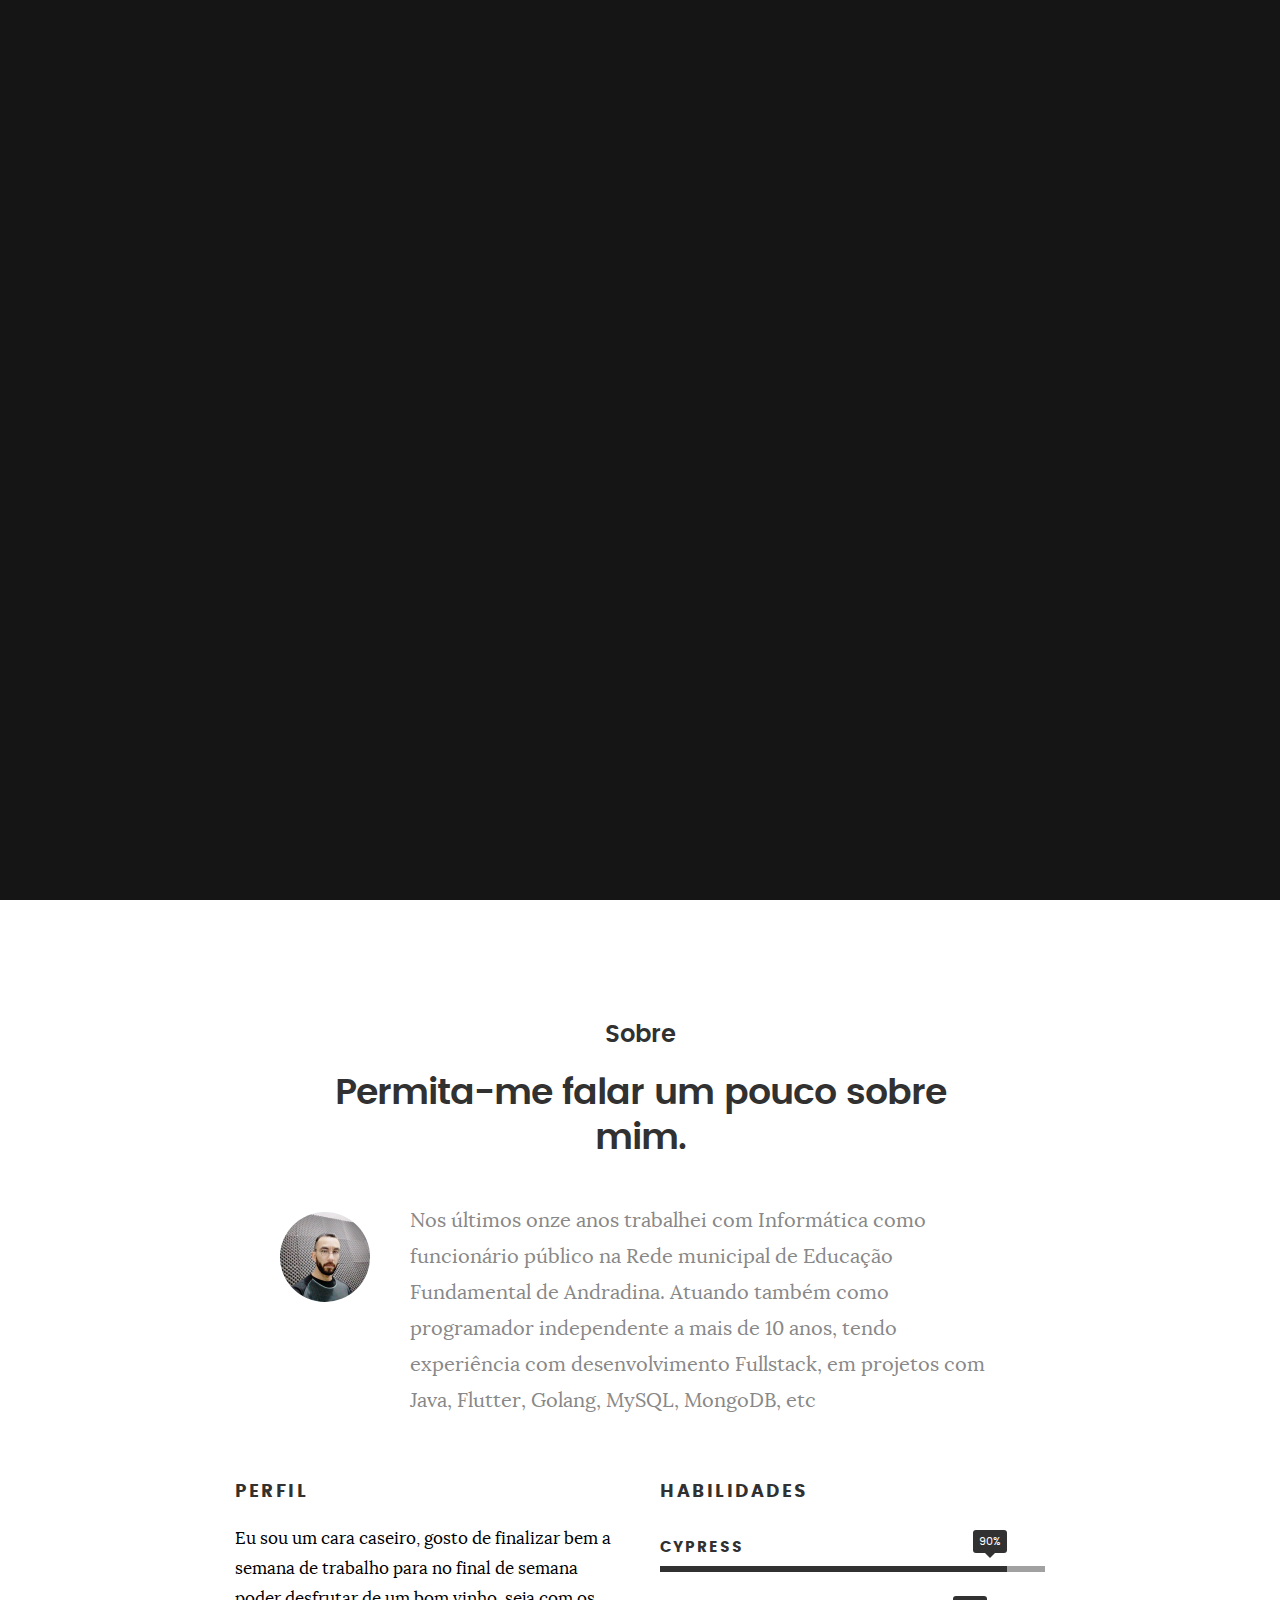
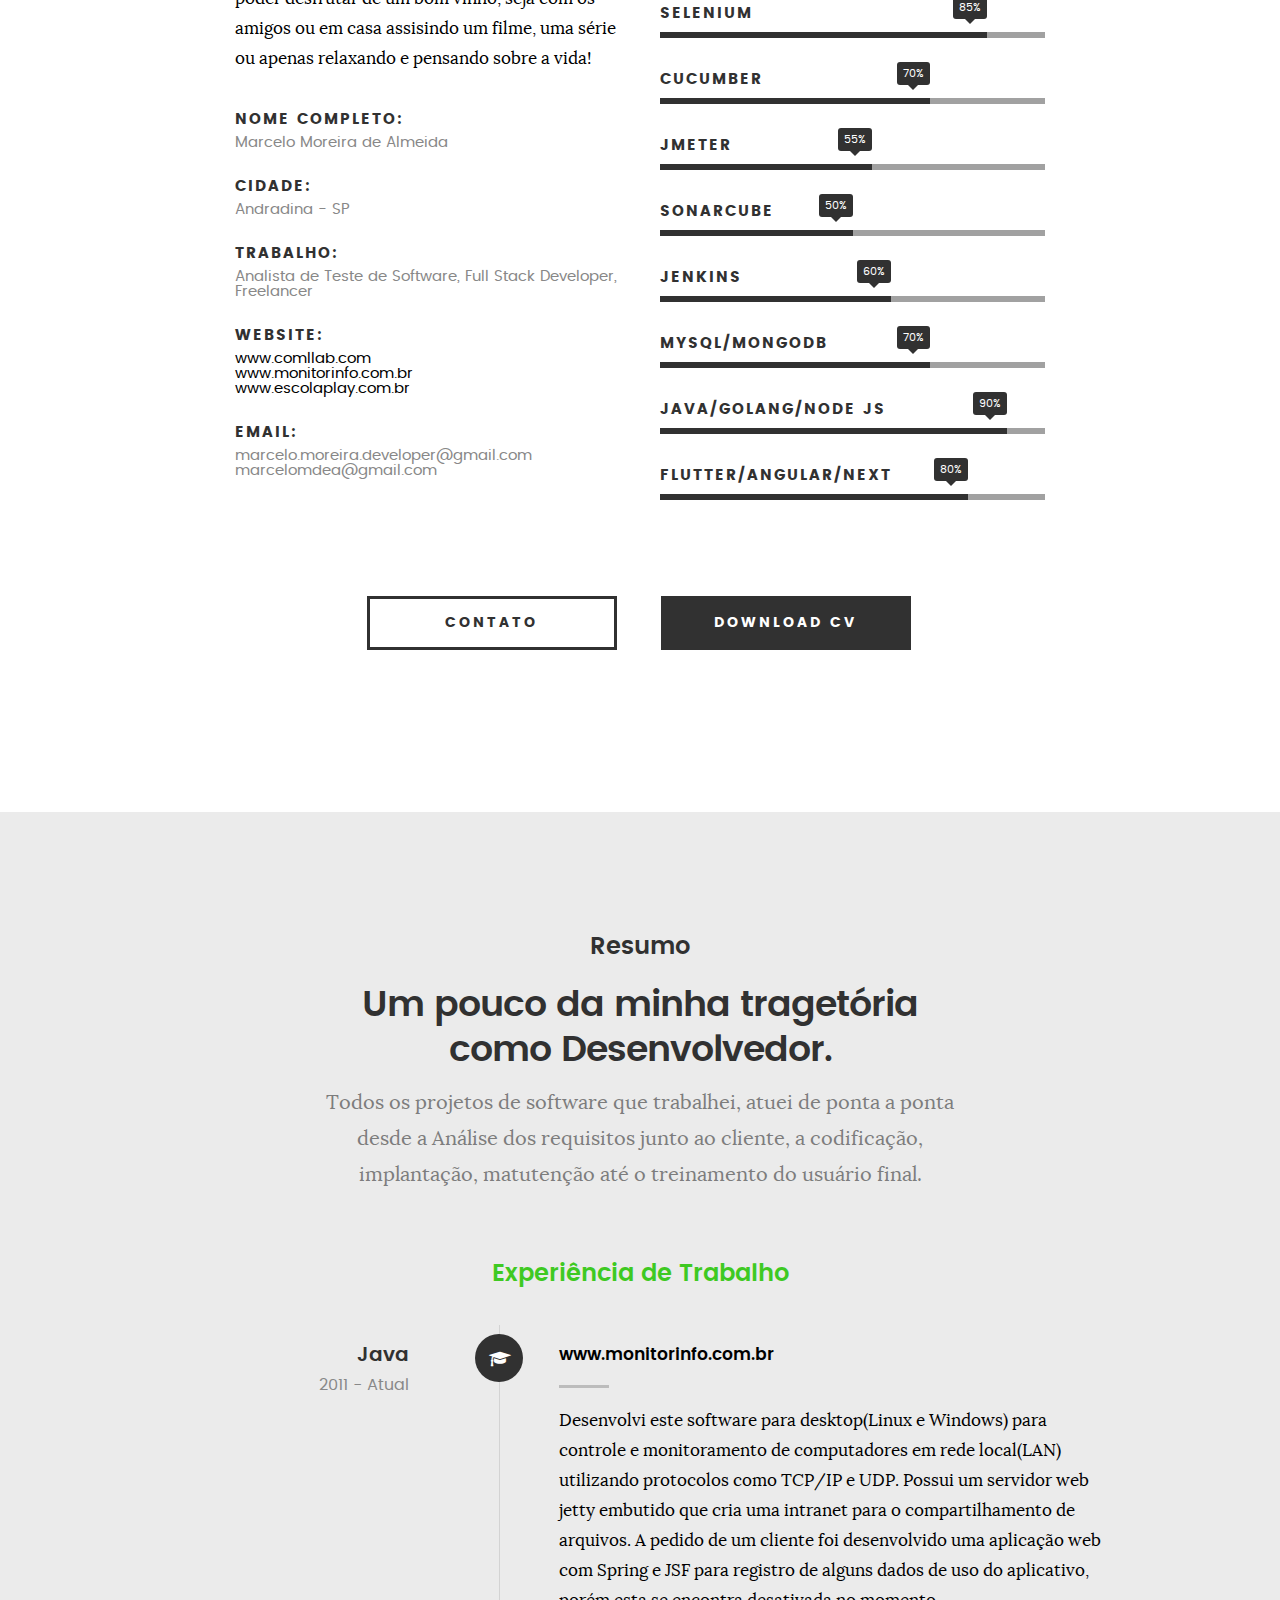
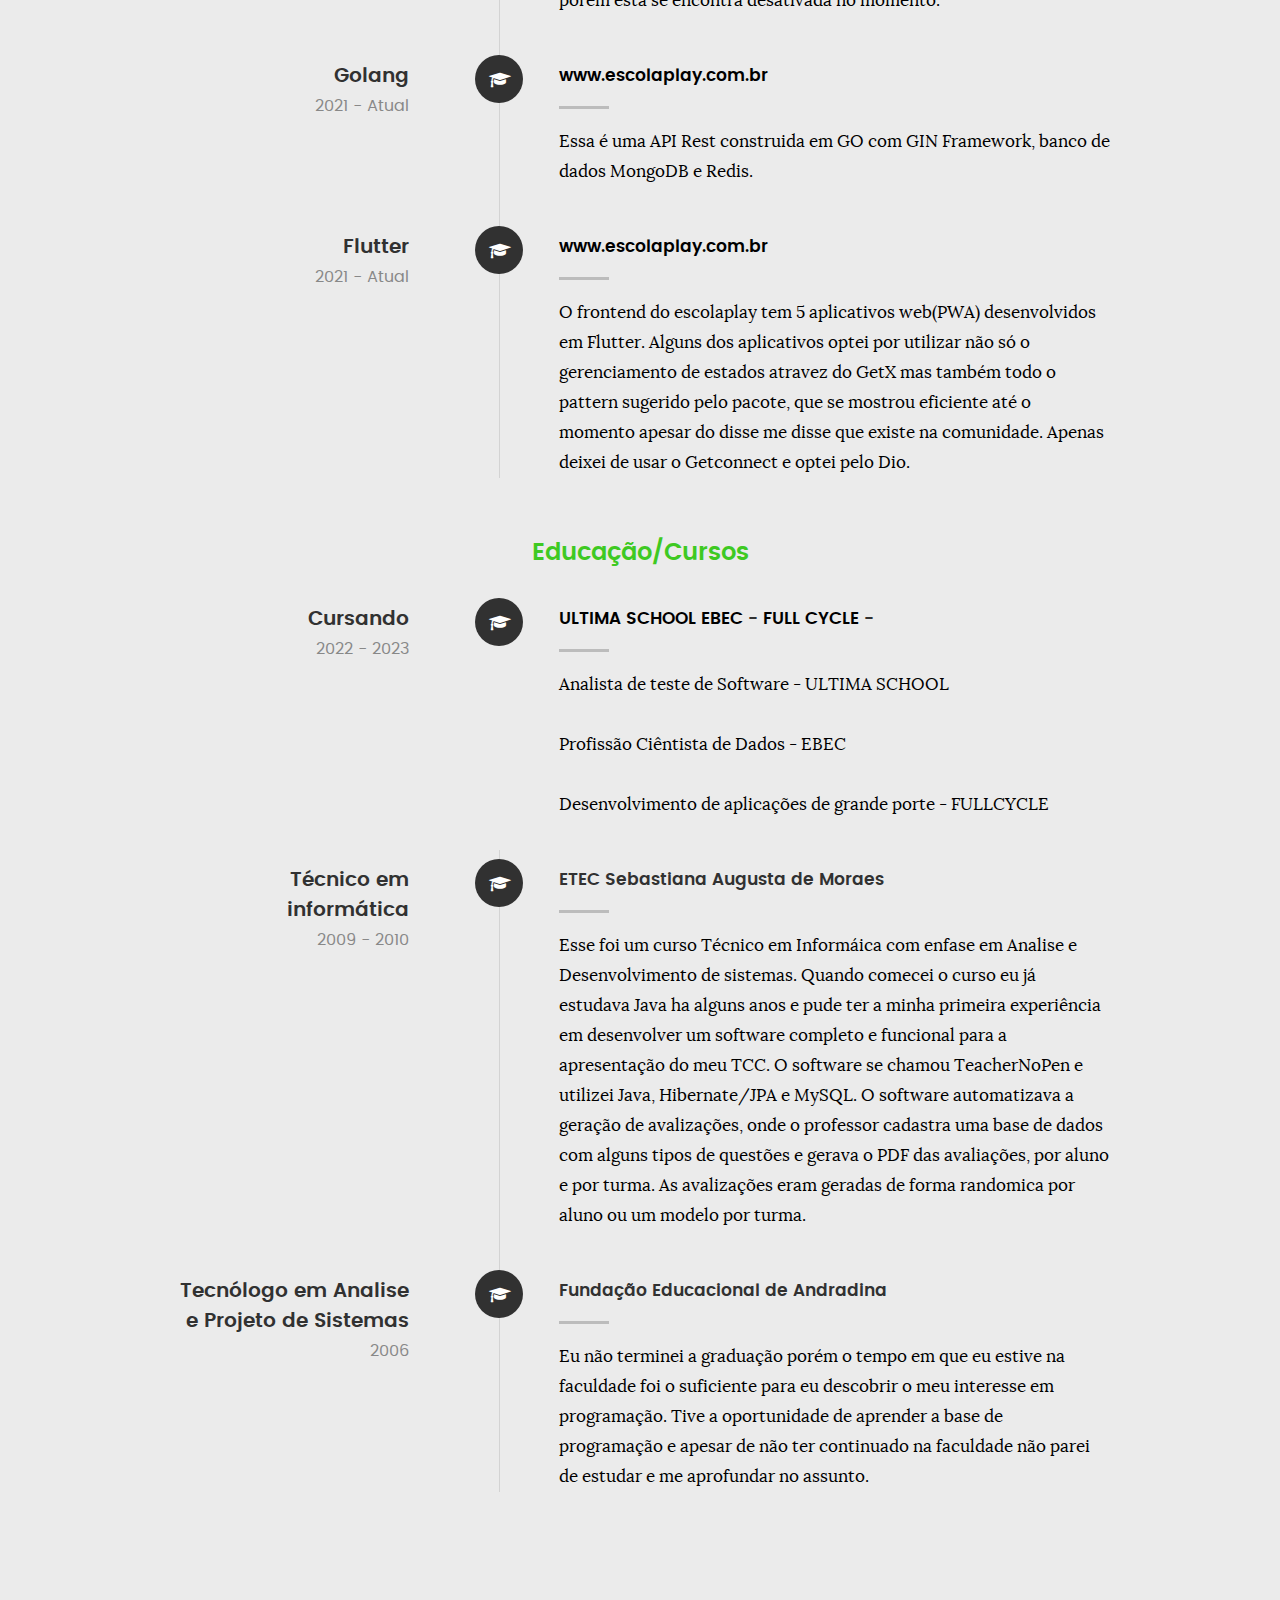
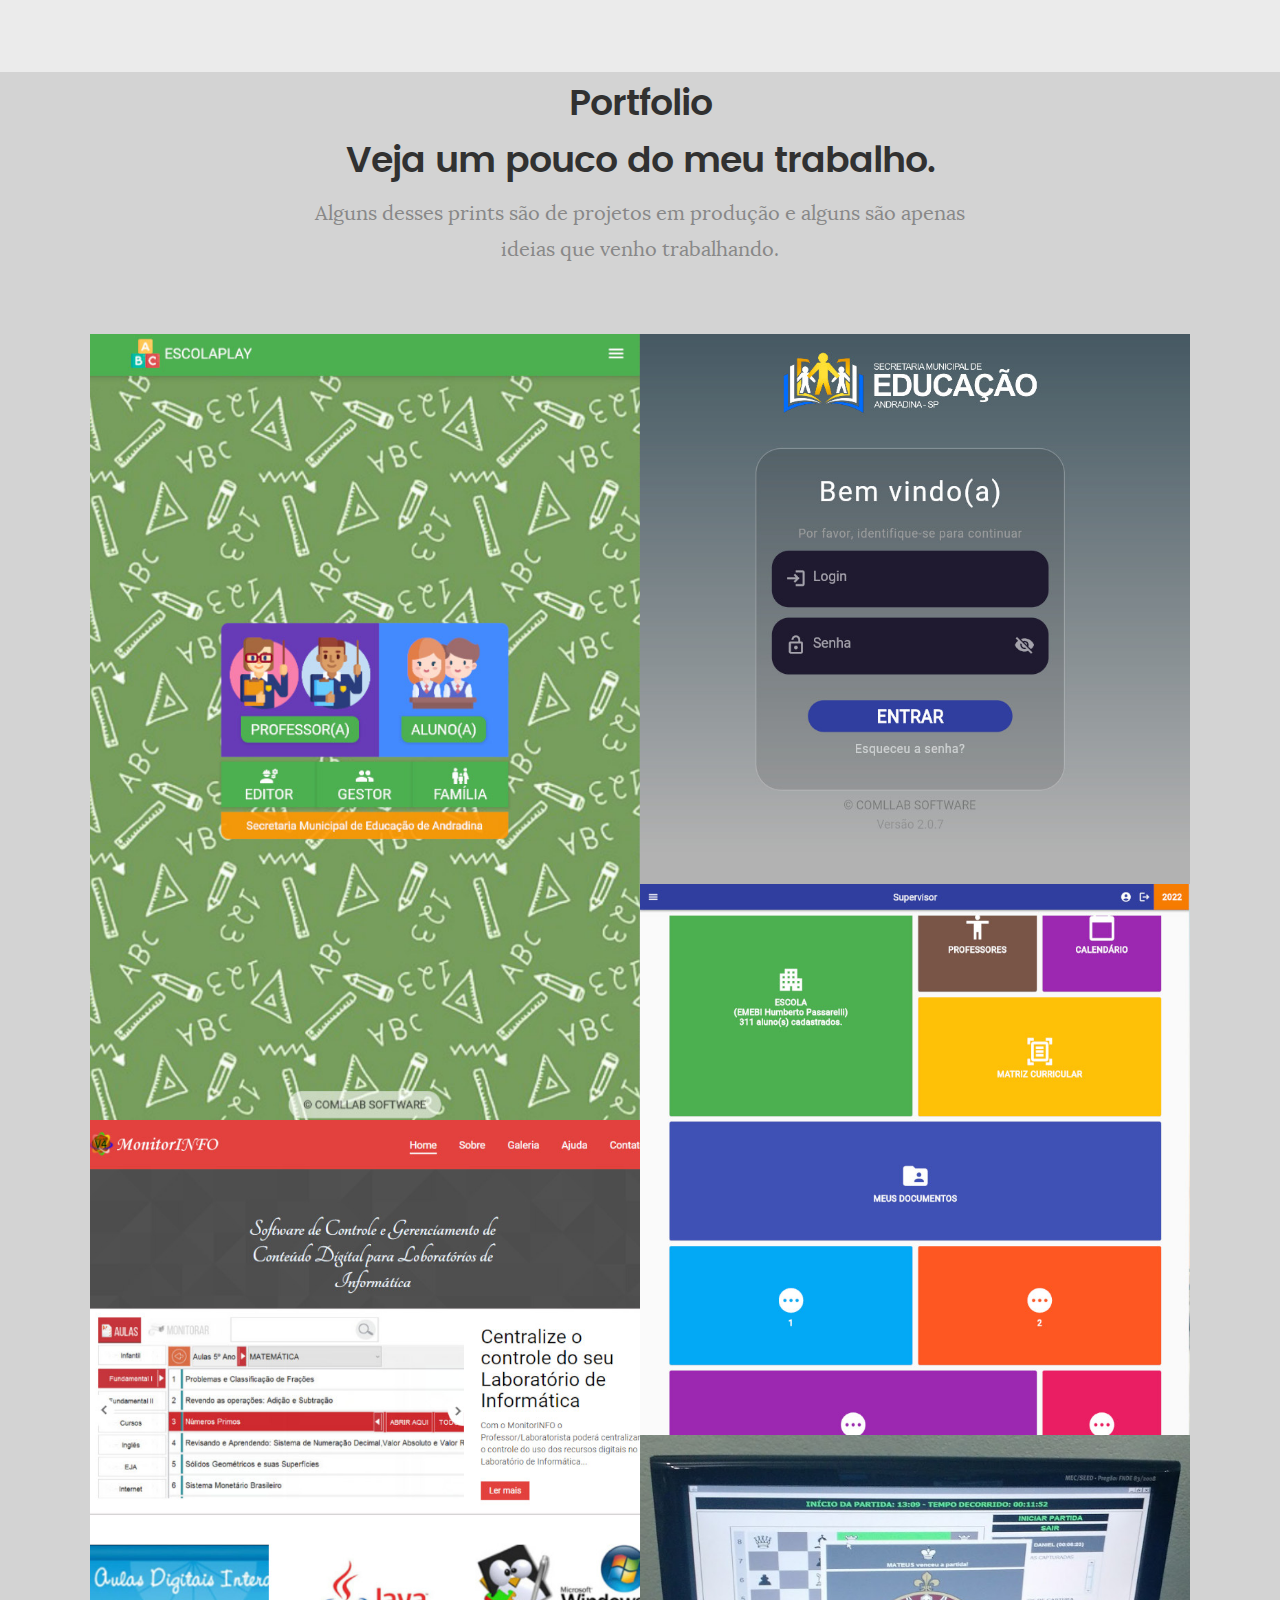
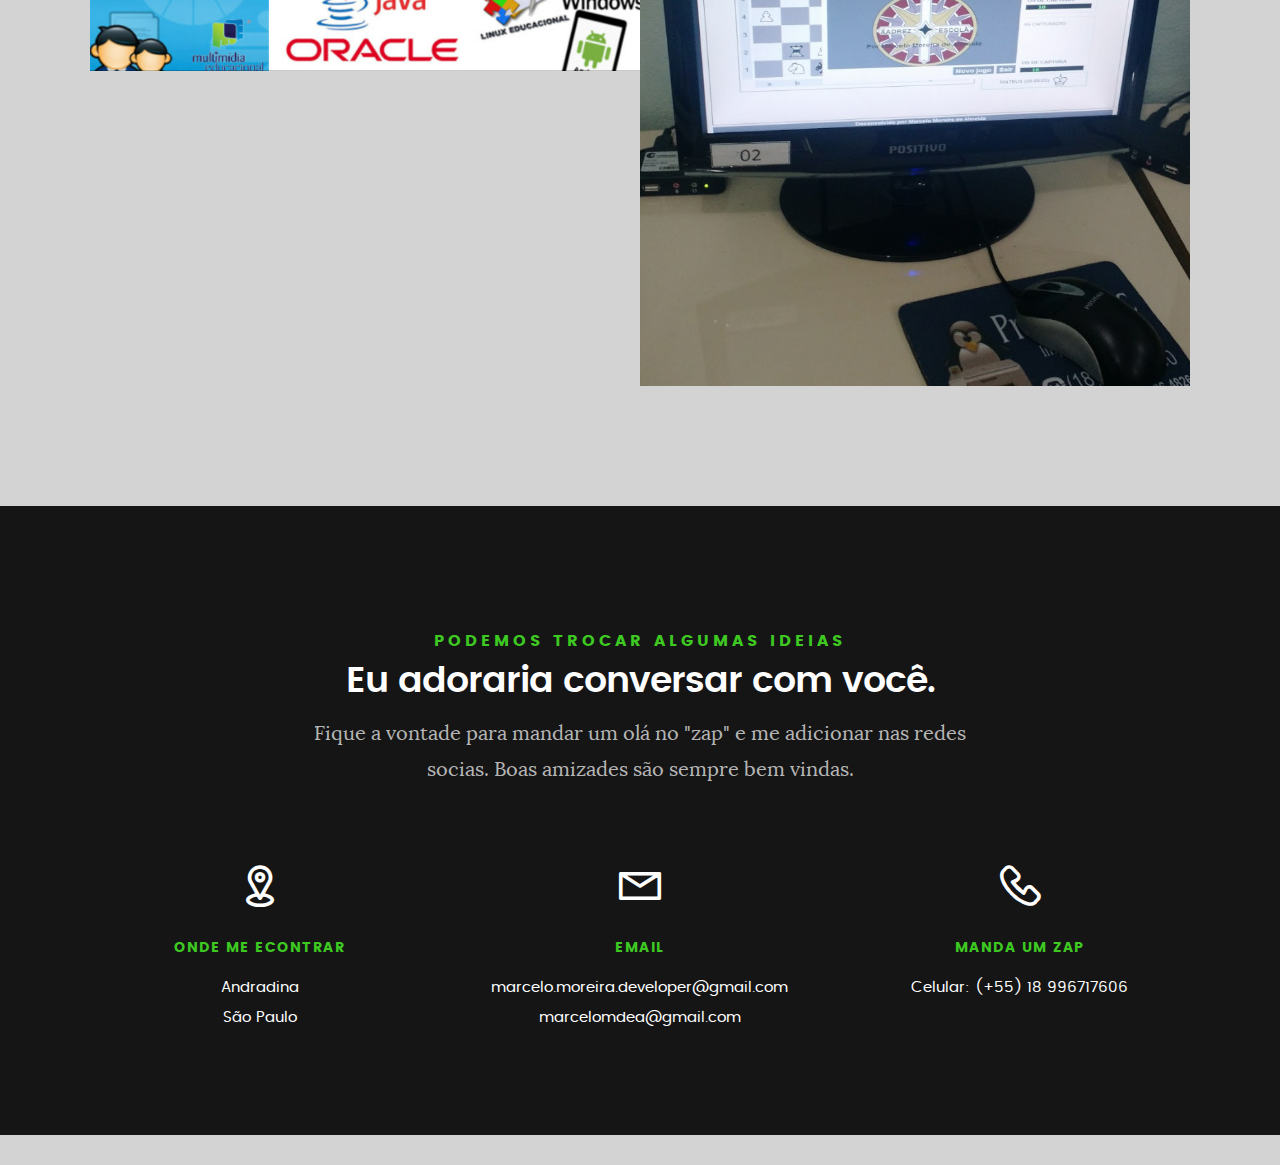
<file: index.html>
<!DOCTYPE html>
<html class="no-js" lang="en"> <!--<![endif]-->

<head>
	<meta charset="utf-8">
	<title>Marcelo Moreira de Almeida</title>
	<meta name="description" content="">
	<meta name="author" content="">
	<meta name="viewport" content="width=device-width, initial-scale=1, maximum-scale=1">

	<link rel="stylesheet" href="css/base.css">
	<link rel="stylesheet" href="css/main.css">
	<link rel="stylesheet" href="css/vendor.css">

	<script src="js/modernizr.js"></script>
	<script src="js/pace.min.js"></script>

	<link rel="icon" type="image/png" href="favicon.png">
</head>

<body id="top">
	<header>
		<div class="row">

			<div class="top-bar">
				<a class="menu-toggle" href="#"><span>Menu</span></a>

				<div class="logo">
					<a href="index.html">Menu</a>
				</div>

				<nav id="main-nav-wrap">
					<ul class="main-navigation">
						<li class="current"><a class="smoothscroll" href="#intro" title="">Início</a></li>
						<li><a class="smoothscroll" href="#about" title="">Sobre mim</a></li>
						<li><a class="smoothscroll" href="#resume" title="">Currículo</a></li>
						<li><a class="smoothscroll" href="#portfolio" title="">Portfólio</a></li>
						<li><a class="smoothscroll" href="#contact" title="">Contato</a></li>
					</ul>
				</nav>
			</div>
		</div>
	</header>

	<!-- intro section
   ================================================== -->
	<section id="intro">

		<div class="intro-overlay"></div>

		<div class="intro-content">
			<div class="row">

				<div class="col-twelve">

					<h5>Marcelo Moreira de Almeida</h5>
					<h1>Analista de Teste de Software<br />Dev. Fullstack</h1>

					<p class="intro-position">
						<span>Cypress | Selenium | Cucumber | Jira | Scrum | Kanban<br />
							Gonlang | Java | Flutter
						</span>
					</p>

					<a class="button stroke smoothscroll" href="#about" title="">Mais sobre mim</a>

				</div>

			</div>
		</div> <!-- /intro-content -->

		<ul class="intro-social">
			<li><a href="https://www.facebook.com/marcelomdea/" target="_blank"><i class="fa fa-facebook"></i></a></li>
			<li><a href="https://github.com/marcelomdea/" target="_blank"><i class="fa fa-github"></i></a></li>
			<li><a href="https://www.linkedin.com/in/marcelo-moreira-de-almeida-a61b4ab4/" target="_blank"><i class="fa fa-linkedin"></i></a></li>
			<li><a href="https://instagram.com/marcelomdea" target="_blank"><i class="fa fa-instagram"></i></a></li>
		</ul> <!-- /intro-social -->

	</section> <!-- /intro -->


	<!-- about section
   ================================================== -->
	<section id="about">

		<div class="row section-intro">
			<div class="col-twelve">

				<h2>Sobre</h2>
				<h1>Permita-me falar um pouco sobre mim.</h1>

				<div class="intro-info">

					<img src="images/profile-pic.jpg" alt="Profile Picture">

					<p class="lead">Nos últimos onze anos trabalhei com Informática como funcionário público na Rede municipal de Educação Fundamental de Andradina. Atuando também como programador independente a mais de 10 anos, tendo experiência com desenvolvimento Fullstack, em projetos com Java, Flutter, Golang, MySQL, MongoDB, etc </p>
				</div>

			</div>
		</div> <!-- /section-intro -->

		<div class="row about-content">

			<div class="col-six tab-full">

				<h3>Perfil</h3>
				<p>Eu sou um cara caseiro, gosto de finalizar bem a semana de trabalho para no final de semana
					poder desfrutar de um bom vinho, seja com os amigos ou em casa assisindo um filme, uma série ou apenas relaxando e pensando sobre a vida!</p>

				<ul class="info-list">
					<li>
						<strong>Nome completo:</strong>
						<span>Marcelo Moreira de Almeida</span>
					</li>
					<li>
						<strong>Cidade:</strong>
						<span>Andradina - SP</span>
					</li>
					<li>
						<strong>Trabalho:</strong>
						<span>Analista de Teste de Software, Full Stack Developer, Freelancer</span>
					</li>
					<li>
						<strong>Website:</strong>
						<span><a href="https://www.comllab.com/">www.comllab.com</a></span>
						<span><a href="http://www.monitorinfo.com.br">www.monitorinfo.com.br</a></span>
						<span><a href="http://www.escolaplay.com.br">www.escolaplay.com.br</a></span>
					</li>
					<li>
						<strong>Email:</strong>
						<span>marcelo.moreira.developer@gmail.com </span>
						<span>marcelomdea@gmail.com </span>
					</li>

				</ul> <!-- /info-list -->

			</div>

			<div class="col-six tab-full">
				<h3>Habilidades</h3>
				<ul class="skill-bars">
					<li>
						<div class="progress percent90"><span>90%</span></div>
						<strong>CYPRESS</strong>
					</li>
					<li>
						<div class="progress percent85"><span>85%</span></div>
						<strong>SELENIUM</strong>
					</li>
					<li>
						<div class="progress percent70"><span>70%</span></div>
						<strong>CUCUMBER</strong>
					</li>
					<li>
						<div class="progress percent55"><span>55%</span></div>
						<strong>JMETER</strong>
					</li>
					<li>
						<div class="progress percent50"><span>50%</span></div>
						<strong>SONARCUBE</strong>
					</li>
					<li>
						<div class="progress percent60"><span>60%</span></div>
						<strong>JENKINS</strong>
					</li>
					<li>
						<div class="progress percent70"><span>70%</span></div>
						<strong>MYSQL/MONGODB</strong>
					</li>
					<li>
						<div class="progress percent90"><span>90%</span></div>
						<strong>JAVA/GOLANG/NODE JS</strong>
					</li>
					<li>
						<div class="progress percent80"><span>80%</span></div>
						<strong>FLUTTER/ANGULAR/NEXT</strong>
					</li>

				</ul> <!-- /skill-bars -->

			</div>

		</div>

		<div class="row button-section">
			<div class="col-twelve">
				<a href="#contact" title="Contate Me" class="button stroke smoothscroll">Contato</a>
				<a href="https://drive.google.com/file/d/1La35egHvRtB03vSXt21OD82EZAgrS9fc/view?usp=sharing" title="Download CV" class="button button-primary">Download CV</a>
			</div>
		</div>

	</section> <!-- /process-->


	<!-- resume Section
   ================================================== -->
	<section id="resume" class="grey-section">

		<div class="row section-intro">
			<div class="col-twelve">

				<h2>Resumo</h2>
				<h1>Um pouco da minha tragetória como Desenvolvedor.</h1>

				<p class="lead">Todos os projetos de software que trabalhei, atuei de ponta a ponta desde a 
					Análise dos requisitos junto ao cliente, a codificação, implantação, matutenção até o treinamento do usuário final.</p>

			</div>
		</div> <!-- /section-intro-->

		<div class="row resume-timeline">

			<div class="col-twelve resume-header">

				<h2>Experiência de Trabalho</h2>

			</div> <!-- /resume-header -->

			<div class="col-twelve">

				<div class="timeline-wrap">

					<div class="timeline-block">

						<div class="timeline-ico">
							<i class="fa fa-graduation-cap"></i>
						</div>

						<div class="timeline-header">
							<h3>Java</h3>
							<p>2011 - Atual</p>
						</div>

						<div class="timeline-content">
							<h4><a href="http://www.monitorinfo.com.br" target="_blank">www.monitorinfo.com.br</a></h4>
							<p>Desenvolvi este software para desktop(Linux e Windows) para controle e monitoramento de computadores em rede local(LAN) utilizando protocolos
								como TCP/IP e UDP. Possui um servidor web jetty embutido que cria uma intranet para o compartilhamento de arquivos.
								A pedido de um cliente foi desenvolvido uma aplicação web com Spring e JSF para registro de alguns dados de uso 
								do aplicativo, porém esta se encontra desativada no momento.
							</p>
						</div>

					</div> <!-- /timeline-block -->

					<div class="timeline-block">

						<div class="timeline-ico">
							<i class="fa fa-graduation-cap"></i>
						</div>

						<div class="timeline-header">
							<h3>Golang</h3>
							<p>2021 - Atual</p>
						</div>

						<div class="timeline-content">
							<h4><a href="http://www.escolaplay.com.br" target="_blank">www.escolaplay.com.br</a></h4>
							<p>Essa é uma API Rest construida em GO com <a href="https://github.com/gin-gonic/gin" target="_blank">GIN Framework</a>, banco de dados MongoDB e Redis.</p>
						</div>

					</div> <!-- /timeline-block -->

					<div class="timeline-block">

						<div class="timeline-ico">
							<i class="fa fa-graduation-cap"></i>
						</div>

						<div class="timeline-header">
							<h3>Flutter</h3>
							<p>2021 - Atual</p>
						</div>

						<div class="timeline-content">
							<h4><a href="http://www.escolaplay.com.br" target="_blank">www.escolaplay.com.br</a></h4>
							<p>O frontend do escolaplay tem 5 aplicativos web(PWA) desenvolvidos em Flutter. Alguns dos aplicativos
								optei por utilizar não só o gerenciamento de estados atravez do <a href="https://github.com/jonataslaw/getx" target="_blank">GetX</a> mas também todo o pattern sugerido pelo pacote, 
								 que se mostrou eficiente até o momento apesar do disse me disse que existe na comunidade. Apenas deixei de usar o 
								 <a href="https://github.com/jonataslaw/getx#getconnect" target="_blank">Getconnect</a> e optei pelo <a href="https://github.com/flutterchina/dio" target="_blank">Dio</a>.
							</p>
						</div>

					</div> <!-- /timeline-block -->

				</div> <!-- /timeline-wrap -->

			</div> <!-- /col-twelve -->

		</div> <!-- /resume-timeline -->

		<div class="row resume-timeline">

			<div class="col-twelve resume-header">

				<h2>Educação/Cursos</h2>

			</div> <!-- /resume-header -->

			<div class="col-twelve">
				<div class="timeline-block">

					<div class="timeline-ico">
						<i class="fa fa-graduation-cap"></i>
					</div>

					<div class="timeline-header">
						<h3>Cursando</h3>
						<p>2022 - 2023</p>
					</div>

					<div class="timeline-content">
						<h4>
							<a href="https://ultima.school/" target="_blank">ULTIMA SCHOOL</a>
							<a href="https://ebaconline.com.br" target="_blank">EBEC</a> - 
							<a href="https://fullcycle.com.br" target="_blank">FULL CYCLE</a> - 
						</h4>
						<p><a href="https://promo.ultima.school/qa" target="_blank">Analista de teste de Software - ULTIMA SCHOOL</a></p>
						<p><a href="https://ebaconline.com.br/new/cientista-de-dados" target="_blank">Profissão Ciêntista de Dados - EBEC</a></p>
						<p><a href="https://imersao.fullcycle.com.br/page/lancamento/" target="_blank">Desenvolvimento de aplicações de grande porte - FULLCYCLE</a></p>
					</div>

				</div> <!-- /timeline-block -->

				<div class="timeline-wrap">

					<div class="timeline-block">

						<div class="timeline-ico">
							<i class="fa fa-graduation-cap"></i>
						</div>

						<div class="timeline-header">
							<h3>Técnico em informática</h3>
							<p>2009 - 2010</p>
						</div>

						<div class="timeline-content">
							<h4>ETEC Sebastiana Augusta de Moraes</h4>
							<p>Esse foi um curso Técnico em Informáica com enfase em Analise e Desenvolvimento de sistemas. Quando comecei o curso eu já estudava
								Java ha alguns anos e pude ter a minha primeira experiência em desenvolver um software completo e funcional para a apresentação
								do meu TCC. O software se chamou TeacherNoPen e utilizei Java, Hibernate/JPA e MySQL. O software automatizava a geração
								de avalizações, onde o professor cadastra uma base de dados com alguns tipos de questões e gerava o PDF das avaliações, por aluno e por turma.
								As avalizações eram geradas de forma randomica por aluno ou um modelo por turma.
							</p>
						</div>

					</div> <!-- /timeline-block -->

					<div class="timeline-block">

						<div class="timeline-ico">
							<i class="fa fa-graduation-cap"></i>
						</div>

						<div class="timeline-header">
							<h3>Tecnólogo em Analise e Projeto de Sistemas</h3>
							<p>2006</p>
						</div>

						<div class="timeline-content">
							<h4>Fundação Educacional de Andradina</h4>
							<p>Eu não terminei a graduação porém o tempo em que eu estive na faculdade foi o suficiente para eu descobrir o meu interesse em programação.
								Tive a oportunidade de aprender a base de programação e apesar de não ter continuado na faculdade não parei de estudar e me aprofundar no assunto.
							</p>
						</div>

					</div> <!-- /timeline-block -->

				</div> <!-- /timeline-wrap -->

			</div> <!-- /col-twelve -->

		</div> <!-- /resume-timeline -->

	</section> <!-- /features -->


	<!-- Portfolio Section
   ================================================== -->
	<section id="portfolio">

		<div class="row section-intro">
			<div class="col-twelve">

				<h1>Portfolio</h1>
				<h1>Veja um pouco do meu trabalho.</h1>

				<p class="lead">Alguns desses prints são de projetos em produção e alguns são apenas ideias que venho trabalhando.</p>

			</div>
		</div> <!-- /section-intro-->

		<div class="row portfolio-content">

			<div class="col-twelve">

				<!-- portfolio-wrapper -->
				<div id="folio-wrapper" class="block-1-2 block-mob-full stack">

					<div class="bgrid folio-item">
						<div class="item-wrap">
							<img src="images/portfolio/liberty.jpg" alt="Liberty">
							<a href="#modal-01" class="overlay">
								<div class="folio-item-table">
									<div class="folio-item-cell">
										<h3 class="folio-title">ESCOLAPLAY</h3>
										<span class="folio-types">
											Flutter WEB
										</span>
									</div>
								</div>
							</a>
						</div>
					</div> <!-- /folio-item -->

					<div class="bgrid folio-item">
						<div class="item-wrap">
							<img src="images/portfolio/shutterbug.jpg" alt="Shutterbug">
							<a href="#modal-02" class="overlay">
								<div class="folio-item-table">
									<div class="folio-item-cell">
										<h3 class="folio-title">ESCOLAPLAY</h3>
										<span class="folio-types">
											Backend Golang/Frontend Flutter Web
										</span>
									</div>
								</div>
							</a>
						</div>
					</div> <!-- /folio-item -->

					<div class="bgrid folio-item">
						<div class="item-wrap">
							<img src="images/portfolio/clouds.jpg" alt="Clouds">
							<a href="#modal-03" class="overlay">
								<div class="folio-item-table">
									<div class="folio-item-cell">
										<h3 class="folio-title">ESCOLAPLAY GESTOR</h3>
										<span class="folio-types">
											FLUTTER WEB
										</span>
									</div>
								</div>
							</a>
						</div>
					</div> <!-- /folio-item -->

					<div class="bgrid folio-item">
						<div class="item-wrap">
							<img src="images/portfolio/beetle.jpg" alt="Beetle">
							<a href="#modal-04" class="overlay">
								<div class="folio-item-table">
									<div class="folio-item-cell">
										<h3 class="folio-title">MONITORINFO</h3>
										<span class="folio-types">
											JAVA
										</span>
									</div>
								</div>
							</a>
						</div>
					</div> <!-- /folio-item -->

					<div class="bgrid folio-item">
						<div class="item-wrap">
							<img src="images/portfolio/salad.jpg" alt="Salad">
							<a href="#modal-06" class="overlay">
								<div class="folio-item-table">
									<div class="folio-item-cell">
										<h3 class="folio-title">Tabuleiro de Xadrez Digital</h3>
										<span class="folio-types">
											JAVA/SWING
										</span>
									</div>
								</div>
							</a>
						</div>
					</div> <!-- /folio-item -->

					<!-- modal popups - begin
	            ============================================================= -->
					<div id="modal-01" class="popup-modal slider mfp-hide">

						<div class="media">
							<img src="images/portfolio/modals/m-liberty.jpg" alt="" />
						</div>

						<div class="description-box">
							<h4>www.escolaplay.com.br</h4>
							<p>Desenvolvi esse aplicativo para ser um hub para os outros aplicativos da platforma.
								O projeto esta em um repositório privado no gitlab e é servidor através do nginx em uma vps.
							</p>

							<div class="categories">Flutter Web</div>
						</div>

						<div class="link-box">
							<a href="http://www.escolaplay.com.br" target="_blank">Acessar</a>
							<a href="#" class="popup-modal-dismiss">Fechar</a>
						</div>

					</div> <!-- /modal-01 -->

					<div id="modal-02" class="popup-modal slider mfp-hide">

						<div class="media">
							<img src="images/portfolio/modals/m-shutterbug.jpg" alt="" />
						</div>

						<div class="description-box">
							<h4>Aplicativo do Professor</h4>
							<p>O aplicativo do professor tem como requisito principal o Diário de Classe, onde o professor
								registra a frequência dos alunos, lança notas e faz registros e anotações das aulas. Outros documentos foram e são
							desenvolvidos conforme as solicitações dos gestores.</p>

							<div class="categories">Golang e Flutter Web</div>
						</div>

						<div class="link-box">
							<a href="http://andradina.professor.escolaplay.com.br" target="_blank">Acessar</a>
							<a href="#" class="popup-modal-dismiss">Fechar</a>
						</div>

					</div> <!-- /modal-02 -->

					<div id="modal-03" class="popup-modal slider mfp-hide">

						<div class="media">
							<img src="images/portfolio/modals/m-clouds.jpg" alt="" />
						</div>

						<div class="description-box">
							<h4>Aplicativo do Gestor Escolar</h4>
							<p>Essa é uma das aplicações da plataforma escolaplay e esta sendo desenvolvida no backend
								com Go e banco de dados MongoDB e no frontend com Flutter Web.</p>

							<div class="categories">Golang e Flutter Web</div>
						</div>

						<div class="link-box">
							<<a href="http://andradina.gestor.escolaplay.com.br" target="_blank">Acessar</a>
							<a href="#" class="popup-modal-dismiss">Fechar</a>
						</div>

					</div> <!-- /modal-03 -->

					<div id="modal-04" class="popup-modal slider mfp-hide">

						<div class="media">
							<img src="images/portfolio/modals/m-beetle.jpg" alt="" />
						</div>

						<div class="description-box">
							<h4>www.monitorinfo.com.br</h4>
							<p>Desenvolvi esse sistema inspirado nos aplicativos de gerenciamento de Lan House. Porém o principal requisito que 
								considerei ao cria-lo foi o pacote de aulas digitais disponibilizado pela empresa 
								<a href="https://www.multimidiaeducacional.com.br/" target="_blank">Multimídia Educacional</a>. Outras funcões foram anexadas
								posteriormente, como monitoramento por imagens, comandos do sistema operacional, gerenciamento de sites, arquivos, etc
							</p>

							<div class="categories">JAVA</div>
						</div>

						<div class="link-box">
							<a href="http://www.monitorinfo.com.br" target="_blank">Acessar</a>
							<a href="#" class="popup-modal-dismiss">Fechar</a>
						</div>

					</div> <!-- /modal-04 -->

					

					<div id="modal-06" class="popup-modal slider mfp-hide">

						<div class="media">
							<img src="images/portfolio/modals/m-salad.jpg" alt="" />
						</div>

						<div class="description-box">
							<h4>Jogos Educacionais</h4>
							<p>Nos anos que trabalhei como Monitor de Informáica na escola <a href="https://www.facebook.com/emebiondina.hofigdecastilho.7" target="">
								EMEBI Ondina Hófig de Castilho</a> tive o prazer de desenvolver vários jogos para auxiliar o professor no ensino das disciplinas
								do curriculo escolar. Utilizando linguagens como Java, Javascript e Engines como <a href="https://godotengine.org" target="_blank">Godot</a> e 
								<a href="https://gdevelop.io" target="_blank">GDevelop</a></p>

							<div class="categories">Game Development</div>
						</div>

						<div class="link-box">
							<a href="https://gitlab.com/comllab/escolaplay" target="_blank">Acessar</a>
							<a href="#" class="popup-modal-dismiss">Fechar</a>
						</div>

					</div> <!-- /modal-06 -->

				</div> <!-- /portfolio-wrapper -->

			</div> <!-- /twelve -->

		</div> <!-- /portfolio-content -->

	</section> <!-- /portfolio -->

	<!-- contact
   ================================================== -->
	<section id="contact">

		<div class="row section-intro">
			<div class="col-twelve">

				<h5>Podemos trocar algumas ideias</h5>
				<h1>Eu adoraria conversar com você.</h1>

				<p class="lead">Fique a vontade para mandar um olá no "zap" e me adicionar nas redes socias. Boas amizades são sempre bem vindas.</p>

			</div>
		</div> <!-- /section-intro -->

		<div class="row contact-info">

			<div class="col-four tab-full">

				<div class="icon">
					<i class="icon-pin"></i>
				</div>

				<h5>Onde me econtrar</h5>

				<p>
					Andradina<br>
					São Paulo<br>
				</p>

			</div>

			<div class="col-four tab-full collapse">

				<div class="icon">
					<i class="icon-mail"></i>
				</div>

				<h5>Email</h5>

				<p>marcelo.moreira.developer@gmail.com<br>
					marcelomdea@gmail.com
				</p>

			</div>

			<div class="col-four tab-full">

				<div class="icon">
					<i class="icon-phone"></i>
				</div>

				<h5>Manda um ZAP</h5>

				<p>Celular: (+55) 18 996717606
				</p>

			</div>

		</div> <!-- /contact-info -->

	</section> <!-- /contact -->


	<!-- footer
   ================================================== -->

	<footer>
		<div class="row">

			

			<div id="go-top">
				<a class="smoothscroll" title="Back to Top" href="#top"><i class="fa fa-long-arrow-up"></i></a>
			</div>

		</div> <!-- /row -->
	</footer>

	<div id="preloader">
		<div id="loader"></div>
	</div>

	<!-- Java Script
   ================================================== -->
	<script src="js/jquery-2.1.3.min.js"></script>
	<script src="js/plugins.js"></script>
	<script src="js/main.js"></script>

</body>

</html>
</file>
<file: css/base.css>
html {
	font-family: sans-serif;
	-ms-text-size-adjust: 100%;
	-webkit-text-size-adjust: 100%;
}

body {
	margin: 0;
	background-color: #d3d3d3;
}

article,
aside,
details,
figcaption,
figure,
footer,
header,
hgroup,
main,
menu,
nav,
section,
summary {
	display: block;
}

audio,
canvas,
progress,
video {
	display: inline-block;
	vertical-align: baseline;
}

audio:not([controls]) {
	display: none;
	height: 0;
}

[hidden],
template {
	display: none;
}

a {
	background: transparent;
}

a:active,
a:hover {
	outline: 0;
}

abbr[title] {
	border-bottom: 1px dotted;
}

b,
strong {
	font-weight: bold;
}

dfn {
	font-style: italic;
}

h1 {
	font-size: 2em;
	margin: 0.67em 0;
}

mark {
	background: #ff0;
	color: #000;
}

small {
	font-size: 80%;
}

sub,
sup {
	font-size: 75%;
	line-height: 0;
	position: relative;
	vertical-align: baseline;
}

sup {
	top: -0.5em;
}

sub {
	bottom: -0.25em;
}

img {
	border: 0;
}

svg:not(:root) {
	overflow: hidden;
}

figure {
	margin: 1em 40px;
}

hr {
	-moz-box-sizing: content-box;
	box-sizing: content-box;
	height: 0;
}

pre {
	overflow: auto;
}

code,
kbd,
pre,
samp {
	font-family: monospace, monospace;
	font-size: 1em;
}

button,
input,
optgroup,
select,
textarea {
	color: inherit;
	font: inherit;
	margin: 0;
}

button {
	overflow: visible;
}

button,
select {
	text-transform: none;
}

button,
html input[type="button"],
input[type="reset"],
input[type="submit"] {
	-webkit-appearance: button;
	cursor: pointer;
}

button[disabled],
html input[disabled] {
	cursor: default;
}

button::-moz-focus-inner,
input::-moz-focus-inner {
	border: 0;
	padding: 0;
}

input {
	line-height: normal;
}

input[type="checkbox"],
input[type="radio"] {
	box-sizing: border-box;
	padding: 0;
}

input[type="number"]::-webkit-inner-spin-button,
input[type="number"]::-webkit-outer-spin-button {
	height: auto;
}

input[type="search"] {
	-webkit-appearance: textfield;
	-moz-box-sizing: content-box;
	-webkit-box-sizing: content-box;
	box-sizing: content-box;
}

input[type="search"]::-webkit-search-cancel-button,
input[type="search"]::-webkit-search-decoration {
	-webkit-appearance: none;
}

fieldset {
	border: 1px solid #c0c0c0;
	margin: 0 2px;
	padding: 0.35em 0.625em 0.75em;
}

legend {
	border: 0;
	padding: 0;
}

textarea {
	overflow: auto;
}

optgroup {
	font-weight: bold;
}

table {
	border-collapse: collapse;
	border-spacing: 0;
}

td,
th {
	padding: 0;
}

/** 
 * ===================================================================
 * 02. basic/base setup styles - (_basic.scss)
 *
 * ------------------------------------------------------------------- 
 */
html {
	font-size: 62.5%;
	box-sizing: border-box;
}

*,
*::before,
*::after {
	box-sizing: inherit;
}

body {
	font-weight: normal;
	line-height: 1;
	text-rendering: optimizeLegibility;
	word-wrap: break-word;
	-webkit-overflow-scrolling: touch;
	-webkit-text-size-adjust: none;
}

body,
input,
button {
	-moz-osx-font-smoothing: grayscale;
	-webkit-font-smoothing: antialiased;
}

/**
 * Media - (_basic.scss)
 * ------------------------------------------------------------------- 
 */
img,
video {
	max-width: 100%;
	height: auto;
}

/**
 * Typography resets - (_basic.scss)
 * ------------------------------------------------------------------- 
 */
div,
dl,
dt,
dd,
ul,
ol,
li,
h1,
h2,
h3,
h4,
h5,
h6,
pre,
form,
p,
blockquote,
th,
td {
	margin: 0;
	padding: 0;
}

h1,
h2,
h3,
h4,
h5,
h6 {
	-webkit-font-variant-ligatures: common-ligatures;
	-moz-font-variant-ligatures: common-ligatures;
	font-variant-ligatures: common-ligatures;
	text-rendering: optimizeLegibility;
}

em,
i {
	font-style: italic;
	line-height: inherit;
}

strong,
b {
	font-weight: bold;
	line-height: inherit;
}

small {
	font-size: 60%;
	line-height: inherit;
}

ol,
ul {
	list-style: none;
}

li {
	display: block;
}

/**
 * links - (_basic.scss)
 * ------------------------------------------------------------------- 
 */
a {
	text-decoration: none;
	line-height: inherit;
}

a img {
	border: none;
}

/**
 * inputs - (_basic.scss)
 * ------------------------------------------------------------------- 
 */
fieldset {
	margin: 0;
	padding: 0;
}

input[type="email"],
input[type="number"],
input[type="search"],
input[type="text"],
input[type="tel"],
input[type="url"],
input[type="password"],
textarea {
	-webkit-appearance: none;
	-moz-appearance: none;
	-ms-appearance: none;
	-o-appearance: none;
	appearance: none;
}

/** 
 * ===================================================================
 * 03. grid - (_grid.scss)
 *
 * ------------------------------------------------------------------- 
 */
.row {
	width: 94%;
	max-width: 1140px;
	margin: 0 auto;
}

.row:before,
.row:after {
	content: "";
	display: table;
}

.row:after {
	clear: both;
}

.row .row {
	width: auto;
	max-width: none;
	margin-left: -20px;
	margin-right: -20px;
}

[class*="col-"],
.bgrid {
	float: left;
}

[class*="col-"] + [class*="col-"].end {
	float: right;
}

[class*="col-"] {
	padding: 0 20px;
}

.col-one {
	width: 8.33333%;
}

.col-two,
.col-1-6 {
	width: 16.66667%;
}

.col-three,
.col-1-4 {
	width: 25%;
}

.col-four,
.col-1-3 {
	width: 33.33333%;
	color: white;
}

.col-five {
	width: 41.66667%;
}

.col-six,
.col-1-2 {
	width: 50%;
}

.col-seven {
	width: 58.33333%;
}

.col-eight,
.col-2-3 {
	width: 66.66667%;
}

.col-nine,
.col-3-4 {
	width: 75%;
}

.col-ten,
.col-5-6 {
	width: 83.33333%;
}

.col-eleven {
	width: 91.66667%;
}

.col-twelve,
.col-full {
	width: 100%;
}

/**
 * small screens - (_grid.scss)
 * --------------------------------------------------------------- 
 */
@media screen and (max-width:1024px) {
	.row .row {
		margin-left: -18px;
		margin-right: -18px;
	}

	[class*="col-"] {
		padding: 0 18px;
	}

}

/**
 * tablets - (_grid.scss)
 * --------------------------------------------------------------- 
 */
@media screen and (max-width:768px) {
	.row {
		width: auto;
		padding-left: 30px;
		padding-right: 30px;
	}

	.row .row {
		padding-left: 0;
		padding-right: 0;
		margin-left: -15px;
		margin-right: -15px;
	}

	[class*="col-"] {
		padding: 0 15px;
	}

	.tab-1-4 {
		width: 25%;
	}

	.tab-1-3 {
		width: 33.33333%;
	}

	.tab-1-2 {
		width: 50%;
	}

	.tab-2-3 {
		width: 66.66667%;
	}

	.tab-3-4 {
		width: 75%;
	}

	.tab-full {
		width: 100%;
	}

}

/**
 * large mobile devices - (_grid.scss)
 * --------------------------------------------------------------- 
 */
@media screen and (max-width:600px) {
	.row {
		padding-left: 25px;
		padding-right: 25px;
	}

	.row .row {
		margin-left: -10px;
		margin-right: -10px;
	}

	[class*="col-"] {
		padding: 0 10px;
	}

	.mob-1-4 {
		width: 25%;
	}

	.mob-1-2 {
		width: 50%;
	}

	.mob-3-4 {
		width: 75%;
	}

	.mob-full {
		width: 100%;
	}

}

/**
 * small mobile devices - (_grid.scss)
 * --------------------------------------------------------------- 
 */
@media screen and (max-width:400px) {
	.row .row {
		padding-left: 0;
		padding-right: 0;
		margin-left: 0;
		margin-right: 0;
	}

	[class*="col-"] {
		width: 100% !important;
		float: none !important;
		clear: both !important;
		margin-left: 0;
		margin-right: 0;
		padding: 0;
	}

	[class*="col-"] + [class*="col-"].end {
		float: none;
	}

}

/** 
 * ===================================================================
 * block grids - (_grid.scss)
 *
 * ------------------------------------------------------------------- 
 */
[class*="block-"]:before,
[class*="block-"]:after {
	content: "";
	display: table;
}

[class*="block-"]:after {
	clear: both;
}

.block-1-6 .bgrid {
	width: 16.66667%;
}

.block-1-4 .bgrid {
	width: 25%;
}

.block-1-3 .bgrid {
	width: 33.33333%;
}

.block-1-2 .bgrid {
	width: 50%;
}

/**
 * Clearing for block grid columns. Allow columns with 
 * different heights to align properly.
 */
.block-1-6 .bgrid:nth-child(6n+1),
.block-1-4 .bgrid:nth-child(4n+1),
.block-1-3 .bgrid:nth-child(3n+1),
.block-1-2 .bgrid:nth-child(2n+1) {
	clear: both;
}

/**
 * small screens - (_grid.scss)
 * --------------------------------------------------------------- 
 */
@media screen and (max-width:1024px) {
	.block-s-1-6 .bgrid {
		width: 16.66667%;
	}

	.block-s-1-4 .bgrid {
		width: 25%;
	}

	.block-s-1-3 .bgrid {
		width: 33.33333%;
	}

	.block-s-1-2 .bgrid {
		width: 50%;
	}

	.block-s-full .bgrid {
		width: 100%;
		clear: both;
	}

	[class*="block-s-"] .bgrid:nth-child(n) {
		clear: none;
	}

	.block-s-1-6 .bgrid:nth-child(6n+1),
	.block-s-1-4 .bgrid:nth-child(4n+1),
	.block-s-1-3 .bgrid:nth-child(3n+1),
	.block-s-1-2 .bgrid:nth-child(2n+1) {
		clear: both;
	}

}

/**
 * tablets - (_grid.scss)
 * --------------------------------------------------------------- 
 */
@media screen and (max-width:768px) {
	.block-tab-1-6 .bgrid {
		width: 16.66667%;
	}

	.block-tab-1-4 .bgrid {
		width: 25%;
	}

	.block-tab-1-3 .bgrid {
		width: 33.33333%;
	}

	.block-tab-1-2 .bgrid {
		width: 50%;
	}

	.block-tab-full .bgrid {
		width: 100%;
		clear: both;
	}

	[class*="block-tab-"] .bgrid:nth-child(n) {
		clear: none;
	}

	.block-tab-1-6 .bgrid:nth-child(6n+1),
	.block-tab-1-4 .bgrid:nth-child(4n+1),
	.block-tab-1-3 .bgrid:nth-child(3n+1),
	.block-tab-1-2 .bgrid:nth-child(2n+1) {
		clear: both;
	}

}

/**
 * large mobile devices - (_grid.scss)
 * --------------------------------------------------------------- 
 */
@media screen and (max-width:600px) {
	.block-mob-1-6 .bgrid {
		width: 16.66667%;
	}

	.block-mob-1-4 .bgrid {
		width: 25%;
	}

	.block-mob-1-3 .bgrid {
		width: 33.33333%;
	}

	.block-mob-1-2 .bgrid {
		width: 50%;
	}

	.block-mob-full .bgrid {
		width: 100%;
		clear: both;
	}

	[class*="block-mob-"] .bgrid:nth-child(n) {
		clear: none;
	}

	.block-mob-1-6 .bgrid:nth-child(6n+1),
	.block-mob-1-4 .bgrid:nth-child(4n+1),
	.block-mob-1-3 .bgrid:nth-child(3n+1),
	.block-mob-1-2 .bgrid:nth-child(2n+1) {
		clear: both;
	}

}

/**
 * stack on small mobile devices - (_grid.scss)
 * --------------------------------------------------------------- 
 */
@media screen and (max-width:400px) {
	.stack .bgrid {
		width: 100% !important;
		float: none !important;
		clear: both !important;
		margin-left: 0;
		margin-right: 0;
	}

}

/** 
 * ===================================================================
 * 04. MISC  - (_grid.scss)
 *
 * ------------------------------------------------------------------- 
 */

/**
 * Clearing - (http://nicolasgallagher.com/micro-clearfix-hack/
 */
.group:before,
.group:after {
	content: "";
	display: table;
}

.group:after {
	clear: both;
}

/**
 * Misc Helper Styles 
 */
.hide {
	display: none;
}

.invisible {
	visibility: hidden;
}

.antialiased {
	-webkit-font-smoothing: antialiased;
	-moz-osx-font-smoothing: grayscale;
}

.remove-bottom {
	margin-bottom: 0;
}

.half-bottom {
	margin-bottom: 1.5rem !important;
}

.add-bottom {
	margin-bottom: 3rem !important;
}

.no-border {
	border: none;
}

.full-width {
	width: 100%;
}

.text-center {
	text-align: center;
}

.text-left {
	text-align: left;
}

.text-right {
	text-align: right;
}

.pull-left {
	float: left;
}

.pull-right {
	float: right;
}

.align-center {
	margin-left: auto;
	margin-right: auto;
	text-align: center;
}

/*# sourceMappingURL=base.css.map */
</file>
<file: css/vendor.css>
.owl-carousel .owl-wrapper:after {
	content: ".";
	display: block;
	clear: both;
	visibility: hidden;
	line-height: 0;
	height: 0;
}

/* display none until init */
.owl-carousel {
	display: none;
	position: relative;
	width: 100%;
	-ms-touch-action: pan-y;
}
.owl-carousel .owl-wrapper {
	display: none;
	position: relative;
	-webkit-transform: translate3d(0px, 0px, 0px);
}
.owl-carousel .owl-wrapper-outer {
	overflow: hidden;
	position: relative;
	width: 100%;
}
.owl-carousel .owl-wrapper-outer.autoHeight {
	-webkit-transition: height 500ms ease-in-out;
	-moz-transition: height 500ms ease-in-out;
	-ms-transition: height 500ms ease-in-out;
	-o-transition: height 500ms ease-in-out;
	transition: height 500ms ease-in-out;
}
.owl-carousel .owl-item {
	float: left;
}
.owl-controls .owl-page, .owl-controls .owl-buttons div {
	cursor: pointer;
}
.owl-controls {
	-webkit-user-select: none;
	-khtml-user-select: none;
	-moz-user-select: none;
	-ms-user-select: none;
	user-select: none;
	-webkit-tap-highlight-color: transparent;
}

/* mouse grab icon */
.grabbing {
	cursor: url(grabbing.png) 8 8, move;
}

/* fix */
.owl-carousel .owl-wrapper, .owl-carousel .owl-item {
	-webkit-backface-visibility: hidden;
	-moz-backface-visibility: hidden;
	-ms-backface-visibility: hidden;
	-webkit-transform: translate3d(0, 0, 0);
	-moz-transform: translate3d(0, 0, 0);
	-ms-transform: translate3d(0, 0, 0);
}

/* 
 *  Owl Carousel CSS3 Transitions 
 *  v1.3.2
 */
.owl-origin {
	-webkit-perspective: 1200px;
	-webkit-perspective-origin-x: 50%;
	-webkit-perspective-origin-y: 50%;
	-moz-perspective: 1200px;
	-moz-perspective-origin-x: 50%;
	-moz-perspective-origin-y: 50%;
	perspective: 1200px;
}

/* fade */
.owl-fade-out {
	z-index: 10;
	-webkit-animation: fadeOut .7s both ease;
	-moz-animation: fadeOut .7s both ease;
	animation: fadeOut .7s both ease;
}
.owl-fade-in {
	-webkit-animation: fadeIn .7s both ease;
	-moz-animation: fadeIn .7s both ease;
	animation: fadeIn .7s both ease;
}

/* backSlide */
.owl-backSlide-out {
	-webkit-animation: backSlideOut 1s both ease;
	-moz-animation: backSlideOut 1s both ease;
	animation: backSlideOut 1s both ease;
}
.owl-backSlide-in {
	-webkit-animation: backSlideIn 1s both ease;
	-moz-animation: backSlideIn 1s both ease;
	animation: backSlideIn 1s both ease;
}

/* goDown */
.owl-goDown-out {
	-webkit-animation: scaleToFade .7s ease both;
	-moz-animation: scaleToFade .7s ease both;
	animation: scaleToFade .7s ease both;
}
.owl-goDown-in {
	-webkit-animation: goDown .6s ease both;
	-moz-animation: goDown .6s ease both;
	animation: goDown .6s ease both;
}

/* scaleUp */
.owl-fadeUp-in {
	-webkit-animation: scaleUpFrom .5s ease both;
	-moz-animation: scaleUpFrom .5s ease both;
	animation: scaleUpFrom .5s ease both;
}
.owl-fadeUp-out {
	-webkit-animation: scaleUpTo .5s ease both;
	-moz-animation: scaleUpTo .5s ease both;
	animation: scaleUpTo .5s ease both;
}

/* Keyframes */

/*empty*/
@-webkit-keyframes empty {
	0% {
		opacity: 1;
	}
}
@-moz-keyframes empty {
	0% {
		opacity: 1;
	}
}
@keyframes empty {
	0% {
		opacity: 1;
	}
}
@-webkit-keyframes fadeIn {
	0% {
		opacity: 0;
	}
	100% {
		opacity: 1;
	}
}
@-moz-keyframes fadeIn {
	0% {
		opacity: 0;
	}
	100% {
		opacity: 1;
	}
}
@keyframes fadeIn {
	0% {
		opacity: 0;
	}
	100% {
		opacity: 1;
	}
}
@-webkit-keyframes fadeOut {
	0% {
		opacity: 1;
	}
	100% {
		opacity: 0;
	}
}
@-moz-keyframes fadeOut {
	0% {
		opacity: 1;
	}
	100% {
		opacity: 0;
	}
}
@keyframes fadeOut {
	0% {
		opacity: 1;
	}
	100% {
		opacity: 0;
	}
}
@-webkit-keyframes backSlideOut {
	25% {
		opacity: .5;
		-webkit-transform: translateZ(-500px);
	}
	75% {
		opacity: .5;
		-webkit-transform: translateZ(-500px) translateX(-200%);
	}
	100% {
		opacity: .5;
		-webkit-transform: translateZ(-500px) translateX(-200%);
	}
}
@-moz-keyframes backSlideOut {
	25% {
		opacity: .5;
		-moz-transform: translateZ(-500px);
	}
	75% {
		opacity: .5;
		-moz-transform: translateZ(-500px) translateX(-200%);
	}
	100% {
		opacity: .5;
		-moz-transform: translateZ(-500px) translateX(-200%);
	}
}
@keyframes backSlideOut {
	25% {
		opacity: .5;
		transform: translateZ(-500px);
	}
	75% {
		opacity: .5;
		transform: translateZ(-500px) translateX(-200%);
	}
	100% {
		opacity: .5;
		transform: translateZ(-500px) translateX(-200%);
	}
}
@-webkit-keyframes backSlideIn {
	0%, 25% {
		opacity: .5;
		-webkit-transform: translateZ(-500px) translateX(200%);
	}
	75% {
		opacity: .5;
		-webkit-transform: translateZ(-500px);
	}
	100% {
		opacity: 1;
		-webkit-transform: translateZ(0) translateX(0);
	}
}
@-moz-keyframes backSlideIn {
	0%, 25% {
		opacity: .5;
		-moz-transform: translateZ(-500px) translateX(200%);
	}
	75% {
		opacity: .5;
		-moz-transform: translateZ(-500px);
	}
	100% {
		opacity: 1;
		-moz-transform: translateZ(0) translateX(0);
	}
}
@keyframes backSlideIn {
	0%, 25% {
		opacity: .5;
		transform: translateZ(-500px) translateX(200%);
	}
	75% {
		opacity: .5;
		transform: translateZ(-500px);
	}
	100% {
		opacity: 1;
		transform: translateZ(0) translateX(0);
	}
}
@-webkit-keyframes scaleToFade {
	to {
		opacity: 0;
		-webkit-transform: scale(0.8);
	}
}
@-moz-keyframes scaleToFade {
	to {
		opacity: 0;
		-moz-transform: scale(0.8);
	}
}
@keyframes scaleToFade {
	to {
		opacity: 0;
		transform: scale(0.8);
	}
}
@-webkit-keyframes goDown {
	from {
		-webkit-transform: translateY(-100%);
	}
}
@-moz-keyframes goDown {
	from {
		-moz-transform: translateY(-100%);
	}
}
@keyframes goDown {
	from {
		transform: translateY(-100%);
	}
}
@-webkit-keyframes scaleUpFrom {
	from {
		opacity: 0;
		-webkit-transform: scale(1.5);
	}
}
@-moz-keyframes scaleUpFrom {
	from {
		opacity: 0;
		-moz-transform: scale(1.5);
	}
}
@keyframes scaleUpFrom {
	from {
		opacity: 0;
		transform: scale(1.5);
	}
}
@-webkit-keyframes scaleUpTo {
	to {
		opacity: 0;
		-webkit-transform: scale(1.5);
	}
}
@-moz-keyframes scaleUpTo {
	to {
		opacity: 0;
		-moz-transform: scale(1.5);
	}
}
@keyframes scaleUpTo {
	to {
		opacity: 0;
		transform: scale(1.5);
	}
}


/* 
 *  02. Magnific Popup CSS
 */
.mfp-bg {
	top: 0;
	left: 0;
	width: 100%;
	height: 100%;
	z-index: 1042;
	overflow: hidden;
	position: fixed;
	background: #0b0b0b;
	opacity: 0.8;
	filter: alpha(opacity=80);
}
.mfp-wrap {
	top: 0;
	left: 0;
	width: 100%;
	height: 100%;
	z-index: 1043;
	position: fixed;
	outline: none !important;
	-webkit-backface-visibility: hidden;
}
.mfp-container {
	text-align: center;
	position: absolute;
	width: 100%;
	height: 100%;
	left: 0;
	top: 0;
	padding: 0 8px;
	-webkit-box-sizing: border-box;
	-moz-box-sizing: border-box;
	box-sizing: border-box;
}
.mfp-container:before {
	content: '';
	display: inline-block;
	height: 100%;
	vertical-align: middle;
}
.mfp-align-top .mfp-container:before {
	display: none;
}
.mfp-content {
	position: relative;
	display: inline-block;
	vertical-align: middle;
	margin: 0 auto;
	text-align: left;
	z-index: 1045;
}
.mfp-inline-holder .mfp-content, .mfp-ajax-holder .mfp-content {
	width: 100%;
	cursor: auto;
}
.mfp-ajax-cur {
	cursor: progress;
}
.mfp-zoom-out-cur, .mfp-zoom-out-cur .mfp-image-holder .mfp-close {
	cursor: -moz-zoom-out;
	cursor: -webkit-zoom-out;
	cursor: zoom-out;
}
.mfp-zoom {
	cursor: pointer;
	cursor: -webkit-zoom-in;
	cursor: -moz-zoom-in;
	cursor: zoom-in;
}
.mfp-auto-cursor .mfp-content {
	cursor: auto;
}
.mfp-close, .mfp-arrow, .mfp-preloader, .mfp-counter {
	-webkit-user-select: none;
	-moz-user-select: none;
	user-select: none;
}
.mfp-loading.mfp-figure {
	display: none;
}
.mfp-hide {
	display: none !important;
}
.mfp-preloader {
	color: #CCC;
	position: absolute;
	top: 50%;
	width: auto;
	text-align: center;
	margin-top: -0.8em;
	left: 8px;
	right: 8px;
	z-index: 1044;
}
.mfp-preloader a {
	color: #CCC;
}
.mfp-preloader a:hover {
	color: #FFF;
}
.mfp-s-ready .mfp-preloader {
	display: none;
}
.mfp-s-error .mfp-content {
	display: none;
}
button.mfp-close, button.mfp-arrow {
	overflow: visible;
	cursor: pointer;
	background: transparent;
	border: 0;
	-webkit-appearance: none;
	display: block;
	outline: none;
	padding: 0;
	z-index: 1046;
	-webkit-box-shadow: none;
	box-shadow: none;
}
button::-moz-focus-inner {
	padding: 0;
	border: 0;
}
.mfp-close {
	width: 44px;
	height: 44px;
	line-height: 44px;
	position: absolute;
	right: 0;
	top: 0;
	text-decoration: none;
	text-align: center;
	opacity: 0.65;
	filter: alpha(opacity=65);
	padding: 0 0 18px 10px;
	color: #FFF;
	font-style: normal;
	font-size: 28px;
	font-family: Arial, Baskerville, monospace;
}
.mfp-close:hover, .mfp-close:focus {
	opacity: 1;
	filter: alpha(opacity=100);
}
.mfp-close:active {
	top: 1px;
}
.mfp-close-btn-in .mfp-close {
	color: #333;
}
.mfp-image-holder .mfp-close, .mfp-iframe-holder .mfp-close {
	color: #FFF;
	right: -6px;
	text-align: right;
	padding-right: 6px;
	width: 100%;
}
.mfp-counter {
	position: absolute;
	top: 0;
	right: 0;
	color: #CCC;
	font-size: 12px;
	line-height: 18px;
	white-space: nowrap;
}
.mfp-arrow {
	position: absolute;
	opacity: 0.65;
	filter: alpha(opacity=65);
	margin: 0;
	top: 50%;
	margin-top: -55px;
	padding: 0;
	width: 90px;
	height: 110px;
	-webkit-tap-highlight-color: transparent;
}
.mfp-arrow:active {
	margin-top: -54px;
}
.mfp-arrow:hover, .mfp-arrow:focus {
	opacity: 1;
	filter: alpha(opacity=100);
}
.mfp-arrow:before, .mfp-arrow:after, .mfp-arrow .mfp-b, .mfp-arrow .mfp-a {
	content: '';
	display: block;
	width: 0;
	height: 0;
	position: absolute;
	left: 0;
	top: 0;
	margin-top: 35px;
	margin-left: 35px;
	border: medium inset transparent;
}
.mfp-arrow:after, .mfp-arrow .mfp-a {
	border-top-width: 13px;
	border-bottom-width: 13px;
	top: 8px;
}
.mfp-arrow:before, .mfp-arrow .mfp-b {
	border-top-width: 21px;
	border-bottom-width: 21px;
	opacity: 0.7;
}
.mfp-arrow-left {
	left: 0;
}
.mfp-arrow-left:after, .mfp-arrow-left .mfp-a {
	border-right: 17px solid #FFF;
	margin-left: 31px;
}
.mfp-arrow-left:before, .mfp-arrow-left .mfp-b {
	margin-left: 25px;
	border-right: 27px solid #3F3F3F;
}
.mfp-arrow-right {
	right: 0;
}
.mfp-arrow-right:after, .mfp-arrow-right .mfp-a {
	border-left: 17px solid #FFF;
	margin-left: 39px;
}
.mfp-arrow-right:before, .mfp-arrow-right .mfp-b {
	border-left: 27px solid #3F3F3F;
}
.mfp-iframe-holder {
	padding-top: 40px;
	padding-bottom: 40px;
}
.mfp-iframe-holder .mfp-content {
	line-height: 0;
	width: 100%;
	max-width: 900px;
}
.mfp-iframe-holder .mfp-close {
	top: -40px;
}
.mfp-iframe-scaler {
	width: 100%;
	height: 0;
	overflow: hidden;
	padding-top: 56.25%;
}
.mfp-iframe-scaler iframe {
	position: absolute;
	display: block;
	top: 0;
	left: 0;
	width: 100%;
	height: 100%;
	box-shadow: 0 0 8px rgba(0, 0, 0, 0.6);
	background: #000;
}

/* Main image in popup */
img.mfp-img {
	width: auto;
	max-width: 100%;
	height: auto;
	display: block;
	line-height: 0;
	-webkit-box-sizing: border-box;
	-moz-box-sizing: border-box;
	box-sizing: border-box;
	padding: 40px 0 40px;
	margin: 0 auto;
}

/* The shadow behind the image */
.mfp-figure {
	line-height: 0;
}
.mfp-figure:after {
	content: '';
	position: absolute;
	left: 0;
	top: 40px;
	bottom: 40px;
	display: block;
	right: 0;
	width: auto;
	height: auto;
	z-index: -1;
	box-shadow: 0 0 8px rgba(0, 0, 0, 0.6);
	background: #444;
}
.mfp-figure small {
	color: #BDBDBD;
	display: block;
	font-size: 12px;
	line-height: 14px;
}
.mfp-figure figure {
	margin: 0;
}
.mfp-bottom-bar {
	margin-top: -36px;
	position: absolute;
	top: 100%;
	left: 0;
	width: 100%;
	cursor: auto;
}
.mfp-title {
	text-align: left;
	line-height: 18px;
	color: #F3F3F3;
	word-wrap: break-word;
	padding-right: 36px;
}
.mfp-image-holder .mfp-content {
	max-width: 100%;
}
.mfp-gallery .mfp-image-holder .mfp-figure {
	cursor: pointer;
}
@media screen and (max-width:800px) and (orientation:landscape), screen and (max-height:300px) {

	/**
	     * Remove all paddings around the image on small screen
	     */
	.mfp-img-mobile .mfp-image-holder {
		padding-left: 0;
		padding-right: 0;
	}
	.mfp-img-mobile img.mfp-img {
		padding: 0;
	}
	.mfp-img-mobile .mfp-figure:after {
		top: 0;
		bottom: 0;
	}
	.mfp-img-mobile .mfp-figure small {
		display: inline;
		margin-left: 5px;
	}
	.mfp-img-mobile .mfp-bottom-bar {
		background: rgba(0, 0, 0, 0.6);
		bottom: 0;
		margin: 0;
		top: auto;
		padding: 3px 5px;
		position: fixed;
		-webkit-box-sizing: border-box;
		-moz-box-sizing: border-box;
		box-sizing: border-box;
	}
	.mfp-img-mobile .mfp-bottom-bar:empty {
		padding: 0;
	}
	.mfp-img-mobile .mfp-counter {
		right: 5px;
		top: 3px;
	}
	.mfp-img-mobile .mfp-close {
		top: 0;
		right: 0;
		width: 35px;
		height: 35px;
		line-height: 35px;
		background: rgba(0, 0, 0, 0.6);
		position: fixed;
		text-align: center;
		padding: 0;
	}
}
@media all and (max-width:900px) {
	.mfp-arrow {
		-webkit-transform: scale(0.75);
		transform: scale(0.75);
	}
	.mfp-arrow-left {
		-webkit-transform-origin: 0;
		transform-origin: 0;
	}
	.mfp-arrow-right {
		-webkit-transform-origin: 100%;
		transform-origin: 100%;
	}
	.mfp-container {
		padding-left: 6px;
		padding-right: 6px;
	}
}
.mfp-ie7 .mfp-img {
	padding: 0;
}
.mfp-ie7 .mfp-bottom-bar {
	width: 600px;
	left: 50%;
	margin-left: -300px;
	margin-top: 5px;
	padding-bottom: 5px;
}
.mfp-ie7 .mfp-container {
	padding: 0;
}
.mfp-ie7 .mfp-content {
	padding-top: 44px;
}
.mfp-ie7 .mfp-close {
	top: 0;
	right: 0;
	padding-top: 0;
}

/*# sourceMappingURL=vendor.css.map */
</file>
<file: css/main.css>
@import url("fonts.css");
@import url("font-awesome/css/font-awesome.min.css");
@import url("micons/micons.css");


/** 
 * ===================================================================
 * 02. base style overrides - (_document-setup.scss)
 *
 * ------------------------------------------------------------------- 
 */
html {
	font-size: 10px;
}

@media only screen and (max-width:1024px) {
	html {
		font-size: 9.411764705882353px;
	}
}
@media only screen and (max-width:768px) {
	html {
		font-size: 10px;
	}
}
@media only screen and (max-width:400px) {
	html {
		font-size: 9.411764705882353px;
	}
}

html, body {
	height: 100%;
	background-color: rgb(211, 211, 211);
}
body {
	background: #151515;
	font-family: "lora-regular", serif;
	font-size: 1.7rem;
	line-height: 3rem;
}

/**
 * links - (_document-setup.scss)
 * -------------------------------------------------------------------
 */
a, a:visited {
	color: #000000;
	-moz-transition: all 0.3s ease-in-out;
	-o-transition: all 0.3s ease-in-out;
	-webkit-transition: all 0.3s ease-in-out;
	-ms-transition: all 0.3s ease-in-out;
	transition: all 0.3s ease-in-out;
}
a:hover, a:focus, a:active {
	color: #3ec922;
	outline: 0;
}

/** 
 * ===================================================================
 * 03. typography & general theme styles - (_document-setup.scss)
 *
 * ------------------------------------------------------------------- 
 */
h1, h2, h3, h4, h5, h6, .h01, .h02, .h03, .h04, .h05, .h06 {
	font-family: "poppins-semibold", sans-serif;
	color: #313131;
	font-style: normal;
	text-rendering: optimizeLegibility;
	margin-bottom: 2.1rem;
}
h3, .h03, h4, .h04 {
	margin-bottom: 1.8rem;
}
h5, .h05, h6, .h06 {
	font-family: "poppins-bold";
	margin-bottom: 1.2rem;
}
h1, .h01 {
	font-size: 1.1rem;
	line-height: 1.355;
	letter-spacing: -.1rem;
}
@media only screen and (max-width:600px) {
	h1, .h01 {
		font-size: 2.6rem;
		letter-spacing: -.07rem;
	}
}
h2, .h02 {
	font-size: 2.4rem;
	line-height: 1.25;
}
h3, .h03 {
	font-size: 2rem;
	line-height: 1.5;
}
h4, .h04 {
	font-size: 1.7rem;
	line-height: 1.765;
}
h5, .h05 {
	font-size: 1.4rem;
	line-height: 1.714;
	text-transform: uppercase;
	letter-spacing: .15rem;
}
h6, .h06 {
	font-size: 1.3rem;
	line-height: 1.846;
	text-transform: uppercase;
	letter-spacing: .15rem;
}
p img {
	margin: 0;
}
p.lead {
	font-family: "lora-regular", serif;
	font-size: 2rem;
	line-height: 1.8;
	color: #888888;
}
@media only screen and (max-width:768px) {
	p.lead {
		font-size: 1.7rem;
	}
}
em, i, strong, b {
	font-size: 1.7rem;
	line-height: 3rem;
	font-style: normal;
	font-weight: normal;
}
em, i {
	font-family: "lora-italic", serif;
}
strong, b {
	font-family: "lora-bold", serif;
}
small {
	font-size: 1.2rem;
	line-height: inherit;
}
blockquote {
	margin: 3rem 0;
	padding-left: 4rem;
	position: relative;
}
blockquote:before {
	content: "\201C";
	font-size: 8rem;
	line-height: 0px;
	margin: 0;
	color: #313131;
	font-family: arial, sans-serif;
	position: absolute;
	top: 3rem;
	left: 0;
}
blockquote p {
	font-family: georgia, serif;
	font-style: italic;
	padding: 0;
	font-size: 1.9rem;
	line-height: 1.737;
}
blockquote cite {
	display: block;
	font-size: 1.3rem;
	font-style: normal;
	line-height: 1.616;
}
blockquote cite:before {
	content: "\2014 \0020";
}
blockquote cite a, blockquote cite a:visited {
	color: #888888;
	border: none;
}
abbr {
	font-family: "poppins-bold", serif;
	font-variant: small-caps;
	text-transform: lowercase;
	letter-spacing: .05rem;
	color: #888888;
}
var, kbd, samp, code, pre {
	font-family: Consolas, "Andale Mono", Courier, "Courier New", monospace;
}
pre {
	padding: 2.4rem 3rem 3rem;
	background: #F1F1F1;
}
code {
	font-size: 1.4rem;
	margin: 0 .2rem;
	padding: .3rem .6rem;
	white-space: nowrap;
	background: #F1F1F1;
	border: 1px solid #E1E1E1;
	border-radius: 3px;
}
pre > code {
	display: block;
	white-space: pre;
	line-height: 2;
	padding: 0;
	margin: 0;
}
pre.prettyprint > code {
	border: none;
}
del {
	text-decoration: line-through;
}
abbr[title], dfn[title] {
	border-bottom: 1px dotted;
	cursor: help;
}
mark {
	background: #FFF49B;
	color: #000;
}
hr {
	border: solid #d2d2d2;
	border-width: 1px 0 0;
	clear: both;
	margin: 2.4rem 0 1.5rem;
	height: 0;
}

/**
 * Lists - (_document-setup.scss)  
 * -------------------------------------------------------------------
 */
ol {
	list-style: decimal;
}
ul {
	list-style: disc;
}
li {
	display: list-item;
}
ol, ul {
	margin-left: 1.7rem;
}
ul li {
	padding-left: .4rem;
}
ul ul, ul ol, ol ol, ol ul {
	margin: .6rem 0 .6rem 1.7rem;
}
ul.disc li {
	display: list-item;
	list-style: none;
	padding: 0 0 0 .8rem;
	position: relative;
}
ul.disc li::before {
	content: "";
	display: inline-block;
	width: 8px;
	height: 8px;
	border-radius: 50%;
	background: #3ec922;
	position: absolute;
	left: -17px;
	top: 11px;
	vertical-align: middle;
}
dt {
	margin: 0;
	color: #3ec922;
}
dd {
	margin: 0 0 0 2rem;
}

/**
 * tables - (_document-setup.scss)  
 * -------------------------------------------------------------------
 */
table {
	border-width: 0;
	width: 100%;
	max-width: 100%;
	font-family: "lora-regular", sans-serif;
}
th, td {
	padding: 1.5rem 3rem;
	text-align: left;
	border-bottom: 1px solid #E8E8E8;
}
th {
	color: #313131;
	font-family: "poppins-bold", sans-serif;
}
td {
	line-height: 1.5;
}
th:first-child, td:first-child {
	padding-left: 0;
}
th:last-child, td:last-child {
	padding-right: 0;
}
.table-responsive {
	overflow-x: auto;
	-webkit-overflow-scrolling: touch;
}

/**
 * Spacing - (_document-setup.scss)  
 * -------------------------------------------------------------------
 */
button, .button {
	margin-bottom: 1.2;
}
fieldset {
	margin-bottom: 1.5rem;
}
input,
textarea,
select,
pre,
blockquote,
figure,
table,
p,
ul,
ol,
dl,
form,
.fluid-video-wrapper,
.ss-custom-select {
	margin-bottom: 3rem;
}

/**
 * floated image - (_document-setup.scss)  
 * -------------------------------------------------------------------
 */
img.pull-right {
	margin: .9rem 0 0 2.4rem;
}
img.pull-left {
	margin: .9rem 2.4rem 0 0;
}

/**
 * block grid paddings - (_document-setup.scss) 
 * -------------------------------------------------------------------
 */
.bgrid {
	padding: 0 20px;
}
@media only screen and (max-width:1024px) {
	.bgrid {
		padding: 0 18px;
	}
}
@media only screen and (max-width:768px) {
	.bgrid {
		padding: 0 15px;
	}
}
@media only screen and (max-width:600px) {
	.bgrid {
		padding: 0 10px;
	}
}
@media only screen and (max-width:400px) {
	.bgrid {
		padding: 0;
	}
}

/**
 * pace.js styles - minimal  - (_document-setup.scss)
 * -------------------------------------------------------------------
 */
.pace {
	-webkit-pointer-events: none;
	pointer-events: none;
	-webkit-user-select: none;
	-moz-user-select: none;
	user-select: none;
}
.pace-inactive {
	display: none;
}
.pace .pace-progress {
	background: #3ec922;
	position: fixed;
	z-index: 900;
	top: 0;
	right: 100%;
	width: 100%;
	height: 6px;
}

/** 
 * ===================================================================
 * 04. preloader - (_preloader-1.scss)
 *
 * ------------------------------------------------------------------- 
 */
#preloader {
	position: fixed;
	top: 0;
	left: 0;
	right: 0;
	bottom: 0;
	background: #151515;
	z-index: 800;
	height: 100%;
	width: 100%;
}
.no-js #preloader, .oldie #preloader {
	display: none;
}
#loader {
	position: absolute;
	left: 50%;
	top: 50%;
	width: 60px;
	height: 60px;
	margin: -30px 0 0 -30px;
	padding: 0;
}
#loader:before {
	content: "";
	border-top: 11px solid rgba(255, 255, 255, 0.1);
	border-right: 11px solid rgba(255, 255, 255, 0.1);
	border-bottom: 11px solid rgba(255, 255, 255, 0.1);
	border-left: 11px solid #3ec922;
	-webkit-animation: load 1.1s infinite linear;
	animation: load 1.1s infinite linear;
	display: block;
	border-radius: 50%;
	width: 60px;
	height: 60px;
}
@-webkit-keyframes load {
	0% {
		-webkit-transform: rotate(0deg);
		transform: rotate(0deg);
	}
	100% {
		-webkit-transform: rotate(360deg);
		transform: rotate(360deg);
	}
}
@keyframes load {
	0% {
		-webkit-transform: rotate(0deg);
		transform: rotate(0deg);
	}
	100% {
		-webkit-transform: rotate(360deg);
		transform: rotate(360deg);
	}
}

/** 
 * ===================================================================
 * 05. forms - (_forms.scss)
 *
 * ------------------------------------------------------------------- 
 */
fieldset {
	border: none;
}
input[type="email"],
input[type="number"],
input[type="search"],
input[type="text"],
input[type="tel"],
input[type="url"],
input[type="password"],
textarea,
select {
	display: block;
	height: 6rem;
	padding: 1.5rem 0;
	border: 0;
	outline: none;
	vertical-align: middle;
	color: #313131;
	font-family: "poppins-regular", sans-serif;
	font-size: 1.5rem;
	line-height: 3rem;
	max-width: 100%;
	background: transparent;
	border-bottom: 1px solid rgba(0, 0, 0, 0.3);
	-moz-transition: all 0.3s ease-in-out;
	-o-transition: all 0.3s ease-in-out;
	-webkit-transition: all 0.3s ease-in-out;
	-ms-transition: all 0.3s ease-in-out;
	transition: all 0.3s ease-in-out;
}
.ss-custom-select {
	position: relative;
	padding: 0;
}
.ss-custom-select select {
	-webkit-appearance: none;
	-moz-appearance: none;
	-ms-appearance: none;
	-o-appearance: none;
	appearance: none;
	text-indent: 0.01px;
	text-overflow: '';
	margin: 0;
	line-height: 3rem;
	vertical-align: middle;
}
.ss-custom-select select option {
	padding-left: 2rem;
	padding-right: 2rem;
}
.ss-custom-select select::-ms-expand {
	display: none;
}
.ss-custom-select::after {
	content: '\f0d7';
	font-family: 'FontAwesome';
	position: absolute;
	top: 50%;
	right: 1.5rem;
	margin-top: -10px;
	bottom: auto;
	width: 20px;
	height: 20px;
	line-height: 20px;
	font-size: 18px;
	text-align: center;
	pointer-events: none;
	color: #252525;
}

/* IE9 and below */
.oldie .ss-custom-select::after {
	display: none;
}
textarea {
	min-height: 25rem;
}
input[type="email"]:focus,
input[type="number"]:focus,
input[type="search"]:focus,
input[type="text"]:focus,
input[type="tel"]:focus,
input[type="url"]:focus,
input[type="password"]:focus,
textarea:focus,
select:focus {
	color: #3ec922;
	border-bottom: 1px solid #3ec922;
}
label, legend {
	font-family: "poppins-bold", sans-serif;
	font-size: 1.4rem;
	margin-bottom: .6rem;
	color: #3b3b3b;
	display: block;
}
input[type="checkbox"], input[type="radio"] {
	display: inline;
}
label > .label-text {
	display: inline-block;
	margin-left: 1rem;
	font-family: "poppins-regular", sans-serif;
	line-height: inherit;
}
label > input[type="checkbox"], label > input[type="radio"] {
	margin: 0;
	position: relative;
	top: .15rem;
}

/**
 * Style Placeholder Text  
 * -
 */
::-webkit-input-placeholder {
	color: #a1a1a1;
}
:-moz-placeholder {
	color: #a1a1a1;  /* Firefox 18- */
}
::-moz-placeholder {
	color: #a1a1a1;  /* Firefox 19+ */
}
:-ms-input-placeholder {
	color: #a1a1a1;
}
.placeholder {
	color: #a1a1a1 !important;
}

/** 
 * ===================================================================
 * 06. buttons - (_button-essentials.scss)
 *
 * ------------------------------------------------------------------- 
 */
.button,
a.button,
button,
input[type="submit"],
input[type="reset"],
input[type="button"] {
	display: inline-block;
	font-family: "poppins-bold", sans-serif;
	font-size: 1.4rem;
	text-transform: uppercase;
	letter-spacing: .3rem;
	height: 5.4rem;
	line-height: 5.4rem;
	padding: 0 3rem;
	margin: 0 .3rem 1.2rem 0;
	background: #d8d8d8;
	color: #313131;
	text-decoration: none;
	cursor: pointer;
	text-align: center;
	white-space: nowrap;
	border: none;
	-moz-transition: all 0.3s ease-in-out;
	-o-transition: all 0.3s ease-in-out;
	-webkit-transition: all 0.3s ease-in-out;
	-ms-transition: all 0.3s ease-in-out;
	transition: all 0.3s ease-in-out;
}
.button:hover,
a.button:hover,
button:hover,
input[type="submit"]:hover,
input[type="reset"]:hover,
input[type="button"]:hover,
.button:focus,
button:focus,
input[type="submit"]:focus,
input[type="reset"]:focus,
input[type="button"]:focus {
	background: #bebebe;
	color: #000000;
	outline: 0;
}
.button.button-primary,
a.button.button-primary,
button.button-primary,
input[type="submit"].button-primary,
input[type="reset"].button-primary,
input[type="button"].button-primary {
	background: #313131;
	color: #FFFFFF;
}
.button.button-primary:hover,
a.button.button-primary:hover,
button.button-primary:hover,
input[type="submit"].button-primary:hover,
input[type="reset"].button-primary:hover,
input[type="button"].button-primary:hover,
.button.button-primary:focus,
button.button-primary:focus,
input[type="submit"].button-primary:focus,
input[type="reset"].button-primary:focus,
input[type="button"].button-primary:focus {
	background: #1f1f1f;
}
button.full-width, .button.full-width {
	width: 100%;
	margin-right: 0;
}
button.medium, .button.medium {
	height: 5.7rem !important;
	line-height: 5.7rem !important;
	padding: 0 1.8rem !important;
}
button.large, .button.large {
	height: 6rem !important;
	line-height: 6rem !important;
	padding: 0rem 3rem !important;
}
button.stroke, .button.stroke {
	background: transparent !important;
	border: 3px solid #313131;
	line-height: 4.8rem;
}
button.stroke.medium, .button.stroke.medium {
	line-height: 5.1rem !important;
}
button.stroke.large, .button.stroke.large {
	line-height: 5.4rem !important;
}
button.stroke:hover, .button.stroke:hover {
	border: 3px solid #3ec922;
	color: #3ec922;
}
button::-moz-focus-inner, input::-moz-focus-inner {
	border: 0;
	padding: 0;
}


/** 
 * ===================================================================
 * 07. other components - (_others.scss)
 *
 * ------------------------------------------------------------------- 
 */

/**
 * alert box - (_alert-box.scss)
 * -------------------------------------------------------------------
 */
.alert-box {
	padding: 2.1rem 4rem 2.1rem 3rem;
	position: relative;
	margin-bottom: 3rem;
	border-radius: 3px;
	font-family: "poppins-regular", sans-serif;
	font-size: 1.5rem;
}
.alert-box .close {
	position: absolute;
	right: 1.8rem;
	top: 1.8rem;
	cursor: pointer;
}
.ss-error {
	background-color: #ffd1d2;
	color: #e65153;
}
.ss-success {
	background-color: #c8e675;
	color: #758c36;
}
.ss-info {
	background-color: #d7ecfb;
	color: #4a95cc;
}
.ss-notice {
	background-color: #fff099;
	color: #bba31b;
}

/**
 * additional typo styles - (_additional-typo.scss)
 * -------------------------------------------------------------------
 */

/**
 * drop cap 
 */
.drop-cap:first-letter {
	float: left;
	margin: 0;
	padding: 1.5rem .6rem 0 0;
	font-size: 8.4rem;
	font-family: "poppins-bold", sans-serif;
	line-height: 6rem;
	text-indent: 0;
	background: transparent;
	color: #313131;
}

/**
 * line definition style
 */
.lining dt, .lining dd {
	display: inline;
	margin: 0;
}
.lining dt + dt:before, .lining dd + dt:before {
	content: "\A";
	white-space: pre;
}
.lining dd + dd:before {
	content: ", ";
}
.lining dd + dd:before {
	content: ", ";
}
.lining dd:before {
	content: ": ";
	margin-left: -0.2em;
}

/**
 * dictionary definition style
 */
.dictionary-style dt {
	display: inline;
	counter-reset: definitions;
}
.dictionary-style dt + dt:before {
	content: ", ";
	margin-left: -0.2em;
}
.dictionary-style dd {
	display: block;
	counter-increment: definitions;
}
.dictionary-style dd:before {
	content: counter(definitions, decimal) ". ";
}

/** 
 * Pull Quotes
 * -----------
 * markup:
 *
 * <aside class="pull-quote">
 *		<blockquote>
 *			<p></p>
 *		</blockquote>
 *	</aside>
 *
 * --------------------------------------------------------------------- 
 */
.pull-quote {
	position: relative;
	padding: 2.1rem 3rem 2.1rem 0px;
}
.pull-quote:before, .pull-quote:after {
	height: 1em;
	position: absolute;
	font-size: 8rem;
	font-family: Arial, Sans-Serif;
	color: #333;
}
.pull-quote:before {
	content: "\201C";
	top: 33px;
	left: 0;
}
.pull-quote:after {
	content: '\201D';
	bottom: -33px;
	right: 0;
}
.pull-quote blockquote {
	margin: 0;
}
.pull-quote blockquote:before {
	content: none;
}

/** 
 * Stats Tab
 * ---------
 * markup:
 *
 * <ul class="stats-tabs">
 *		<li><a href="#">[value]<em>[name]</em></a></li>
 *	</ul>
 *
 * Extend this object into your markup.
 *
 * ---------------------------------------------------------------------
 */
.stats-tabs {
	padding: 0;
	margin: 3rem 0;
}
.stats-tabs li {
	display: inline-block;
	margin: 0 1.5rem 3rem 0;
	padding: 0 1.5rem 0 0;
	border-right: 1px solid #ccc;
}
.stats-tabs li:last-child {
	margin: 0;
	padding: 0;
	border: none;
}
.stats-tabs li a {
	display: inline-block;
	font-size: 2.5rem;
	font-family: "poppins-bold", sans-serif;
	border: none;
	color: #252525;
}
.stats-tabs li a:hover {
	color: #3ec922;
}
.stats-tabs li a em {
	display: block;
	margin: .6rem 0 0 0;
	font-size: 1.4rem;
	font-family: "poppins-regular", sans-serif;
	color: #888888;
}

/**
 * skillbars - (_skillbars.scss)
 * -------------------------------------------------------------------
 */
.skill-bars {
	list-style: none;
	margin: 6rem 0 3rem;
}
.skill-bars li {
	height: .6rem;
	background: #a1a1a1;
	width: 100%;
	margin-bottom: 6rem;
	padding: 0;
	position: relative;
}
.skill-bars li strong {
	position: absolute;
	left: 0;
	top: -3rem;
	font-family: "poppins-bold", sans-serif;
	color: #313131;
	text-transform: uppercase;
	letter-spacing: .2rem;
	font-size: 1.5rem;
	line-height: 2.4rem;
}
.skill-bars li .progress {
	background: #313131;
	position: relative;
	height: 100%;
}
.skill-bars li .progress span {
	position: absolute;
	right: 0;
	top: -3.6rem;
	display: block;
	font-family: "poppins-regular", sans-serif;
	color: white;
	font-size: 1.1rem;
	line-height: 1;
	background: #313131;
	padding: .6rem .6rem;
	border-radius: 3px;
}
.skill-bars li .progress span::after {
	position: absolute;
	left: 50%;
	bottom: -5px;
	margin-left: -5px;
	border-right: 5px solid transparent;
	border-left: 5px solid transparent;
	border-top: 5px solid #313131;
	content: "";
}

.skill-bars li .percent5   { width: 5%; }
.skill-bars li .percent10  { width: 10%; }
.skill-bars li .percent15  { width: 15%; }
.skill-bars li .percent20  { width: 20%; }
.skill-bars li .percent25  { width: 25%; }
.skill-bars li .percent30  { width: 30%; }
.skill-bars li .percent35  { width: 35%; }
.skill-bars li .percent40  { width: 40%; }
.skill-bars li .percent45  { width: 45%; }
.skill-bars li .percent50  { width: 50%; }
.skill-bars li .percent55  { width: 55%; }
.skill-bars li .percent60  { width: 60%; }
.skill-bars li .percent65  { width: 65%; }
.skill-bars li .percent70  { width: 70%; }
.skill-bars li .percent75  { width: 75%; }
.skill-bars li .percent80  { width: 80%; }
.skill-bars li .percent85  { width: 85%; }
.skill-bars li .percent90  { width: 90%; }
.skill-bars li .percent95  { width: 95%; }
.skill-bars li .percent100 { width: 100%; }


/** 
 * ===================================================================
 * 08. common styles (_layout.scss)
 *
 * ------------------------------------------------------------------- 
 */
.grey-section {
	background: #ebebeb;
}
.grey-section p.lead {
	color: #7d7d7d;
}
.section-intro {
	max-width: 700px;
	margin-left: auto;
	margin-right: auto;
	text-align: center;
	margin-bottom: 3.6rem;
	position: relative;
}
.section-intro h1 {
	font-family: "poppins-semibold", serif;
	font-size: 3.6rem;
	color: #313131;
	line-height: 1.25;
	margin-bottom: 1.2rem;
}
.section-intro h5 {
	color: #3ec922;
	font-size: 1.6rem;
	line-height: 1.875;
	margin-bottom: 0.3rem;
	letter-spacing: .4rem;
}

/**
 * responsive:
 * common styles
 * ------------------------------------------------------------------- 
 */
@media only screen and (max-width:768px) {
	.section-intro {
		max-width: 650px;
	}
	.section-intro h1 {
		font-size: 3rem;
	}
}
@media only screen and (max-width:600px) {
	.section-intro h1 {
		font-size: 2.6rem;
	}
	.section-intro h5 {
		font-size: 1.5rem;
		letter-spacing: .3rem;
	}
}
@media only screen and (max-width:400px) {
	.section-intro h1 {
		font-size: 2.4rem;
	}
}


/** 
 * ===================================================================
 * 09. header styles - (_layout.scss)
 *
 * ------------------------------------------------------------------- 
 */
header {
	position: fixed;
	width: 100%;
	min-height: 66px;
	z-index: 600;
}
header .row {
	position: relative;
	min-height: 66px;
}
header .top-bar {
	display: block;
	background: #000000;
	min-width: 220px;
	min-height: 66px;
	position: absolute;
	left: 90px;
	top: 0;
}
header .logo {
	float: left;
	margin-left: 20px;
	margin-right: 50px;
	margin-top: 25px;
	position: relative;
}
header .logo a {
	display: block;
	margin: 0;
	padding: 0;
	border: none;
	font: 0/0 a;
	text-shadow: none;
	color: transparent;
	width: 92px;
	height: 15px;
	background: url("../images/logo.png") no-repeat center;
	background-size: 92px 15px;
}

/**
 * menu toggle - (_layout.css)
 * ------------------------------------------------------------------- 
 */
.menu-toggle {
	float: left;
	width: 40px;
	height: 40px;
	margin-left: 20px;
	margin-top: 13px;
	display: block;
	position: relative;
}
.menu-toggle span {
	display: block;
	background-color: #3ec922;
	width: 24px;
	height: 3px;
	margin-top: -1.5px;
	font: 0/0 a;
	text-shadow: none;
	color: transparent;
	position: absolute;
	right: 8px;
	top: 50%;
	bottom: auto;
	left: auto;
	-moz-transition: background 0.2s ease-in-out;
	-o-transition: background 0.2s ease-in-out;
	-webkit-transition: background 0.2s ease-in-out;
	-ms-transition: background 0.2s ease-in-out;
	transition: background 0.2s ease-in-out;
}
.menu-toggle span::before, .menu-toggle span::after {
	content: '';
	width: 100%;
	height: 100%;
	background-color: inherit;
	position: absolute;
	left: 0;
	-moz-transition-duration: 0.2s, 0.2s;
	-o-transition-duration: 0.2s, 0.2s;
	-webkit-transition-duration: 0.2s, 0.2s;
	-ms-transition-duration: 0.2s, 0.2s;
	transition-duration: 0.2s, 0.2s;
	-moz-transition-delay: 0.2s, 0s;
	-o-transition-delay: 0.2s, 0s;
	-webkit-transition-delay: 0.2s, 0s;
	-ms-transition-delay: 0.2s, 0s;
	transition-delay: 0.2s, 0s;
}
.menu-toggle span::before {
	top: -8px;
	-moz-transition-property: top, transform;
	-o-transition-property: top, transform;
	-webkit-transition-property: top, transform;
	-ms-transition-property: top, transform;
	transition-property: top, transform;
}
.menu-toggle span::after {
	bottom: -8px;
	-moz-transition-property: bottom, transform;
	-o-transition-property: bottom, transform;
	-webkit-transition-property: bottom, transform;
	-ms-transition-property: bottom, transform;
	transition-property: bottom, transform;
}

/* is clicked */
.menu-toggle.is-clicked span {
	background-color: rgba(255, 0, 119, 0);
}
.menu-toggle.is-clicked span::before, .menu-toggle.is-clicked span::after {
	background-color: #3ec922;
	-moz-transition-delay: 0s, 0.2s;
	-o-transition-delay: 0s, 0.2s;
	-webkit-transition-delay: 0s, 0.2s;
	-ms-transition-delay: 0s, 0.2s;
	transition-delay: 0s, 0.2s;
}
.menu-toggle.is-clicked span::before {
	top: 0;
	-webkit-transform: rotate(45deg);
	-ms-transform: rotate(45deg);
	transform: rotate(45deg);
}
.menu-toggle.is-clicked span::after {
	bottom: 0;
	-webkit-transform: rotate(-45deg);
	-ms-transform: rotate(-45deg);
	transform: rotate(-45deg);
}

/* navigation panel */
#main-nav-wrap {
	display: block;
	width: 100%;
	font-family: "poppins-medium", sans-serif;
	font-size: 1.5rem;
	position: absolute;
	top: 100%;
	left: 0;
}

/* dropdown nav */
.main-navigation {
	background: #000000;
	padding: 24px 30px 42px;
	margin: 0;
	width: 100%;
	height: auto;
	clear: both;
	display: none;
}
.main-navigation > li {
	display: block;
	height: auto;
	text-align: left;
	padding: 0;
}
.main-navigation li a {
	display: block;
	color: #FFFFFF;
	width: auto;
	padding: 15px 0;
	line-height: 16px;
	border: none;
}
.main-navigation li a:hover {
	color: #3ec922;
	padding-left: 1rem;
}
.main-navigation li.current > a {
	background: none;
	color: #3ec922;
}

/**
 * responsive:
 * header styles
 * --------------------------------------------------------------- 
 */
@media only screen and (max-width:1024px) {
	header .top-bar {
		left: 60px;
	}
}
@media only screen and (max-width:768px) {
	header .top-bar {
		left: 50px;
	}
}
@media only screen and (max-width:600px) {
	header .top-bar {
		left: 35px;
	}
}
@media only screen and (max-width:400px) {
	header .top-bar {
		left: 25px;
	}
}


/** 
 * ===================================================================
 * 10. intro - (_layout.scss) 
 *
 * ------------------------------------------------------------------- 
 */
#intro {
	background: #151515 url(../images/intro-bg.jpg) no-repeat center bottom;
	-webkit-background-size: cover;
	-moz-background-size: cover;
	background-size: cover;
	background-attachment: fixed;
	width: 100%;
	height: 100%;
	min-height: 720px;
	display: table;
	position: relative;
	text-align: center;
}
.intro-overlay {
	position: absolute;
	top: 0;
	left: 0;
	width: 100%;
	height: 100%;
	background: #111111;
	opacity: .85;
}

.intro-content {
	display: table-cell;
	vertical-align: middle;
	text-align: center;
	-webkit-transform: translateY(-2.1rem);
	-ms-transform: translateY(-2.1rem);
	transform: translateY(-2.1rem);
}
.intro-content h1 {
	color: #FFFFFF;
	font-family: "poppins-medium", sans-serif;
	font-size: 6.4rem;
	line-height: 1.071;
	max-width: 900px;
	margin-top: 0;
	margin-bottom: .6rem;
	margin-left: auto;
	margin-right: auto;
	text-shadow: 0 0 20px rgba(0, 0, 0, 0.5);
}
.intro-content h5 {
	color: #3ec922;
	font-family: "poppins-bold", sans-serif;
	font-size: 2.3rem;
	line-height: 1.565;
	margin-bottom: 0;
	text-transform: uppercase;
	letter-spacing: .3rem;
	text-shadow: 0 0 6px rgba(0, 0, 0, 0.2);
}
.intro-content .intro-position {
	font-family: "lora-regular", serif;
	font-size: 1.7rem;
	line-height: 2.4rem;
	text-transform: uppercase;
	letter-spacing: .2rem;
	color: #FFFFFF;
	text-shadow: 0 0 6px rgba(0, 0, 0, 0.2);
}
.intro-content .intro-position span {
	display: inline-block;
}
.intro-content .intro-position span::after {
	content: "|";
	text-align: center;
	display: inline-block;
	padding: 0 8px 0 14px;
	color: rgba(255, 255, 255, 0.3);
}
.intro-content .intro-position span:first-child::before {
	content: "|";
	text-align: center;
	display: inline-block;
	padding: 0 14px 0 8px;
	color: rgba(255, 255, 255, 0.3);
}
.intro-content .button {
	color: #FFFFFF !important;
	border-color: rgba(255, 255, 255, 0.3);
	height: 6rem !important;
	line-height: 5.4rem !important;
	padding: 0 3.5rem 0 3rem !important;
	margin-top: .6rem;
	font-size: 1.3rem;
	text-transform: uppercase;
	letter-spacing: .25rem;
}
.intro-content .button:hover, .intro-content .button:focus {
	border-color: #3ec922;
}
.intro-content .button::after {
	display: inline-block;
	content: "\f107";
	font-family: fontAwesome;
	font-size: 1.6rem;
	line-height: inherit;
	text-align: center;
	position: relative;
	left: 1.2rem;
}

.intro-social {
	display: block;
	position: absolute;
	width: 100%;
	left: 0;
	bottom: 7.2rem;
	font-size: 3.3rem;
	margin: 0;
	padding: 0;
}
.intro-social li {
	display: inline-block;
	margin: 0 20px;
	padding: 0;
}
.intro-social li a, .intro-social li a:visited {
	color: #FFFFFF;
}
.intro-social li a:hover, .intro-social li a:focus {
	color: #cc005f;
}

/**
 * responsive:
 * Intro
 * --------------------------------------------------------------- 
 */
@media only screen and (max-width:1024px) {
	.intro-content h1 {
		font-size: 7.6rem;
	}
	.intro-social {
		font-size: 3rem;
	}
	.intro-social li {
		margin: 0 15px;
	}
}
@media only screen and (max-width:768px) {
	#intro {
		min-height: 660px;
	}
	.intro-content h1 {
		font-size: 5.2rem;
	}
	.intro-content h5 {
		font-size: 1.8rem;
	}
	.intro-content .intro-position {
		font-size: 1.3rem;
	}
	.intro-social {
		font-size: 2.5rem;
	}
	.intro-social li {
		margin: 0 10px;
	}
}
@media only screen and (max-width:600px) {
	#intro {
		min-height: 600px;
	}
	.intro-content h1 {
		font-size: 4.6rem;
		margin-bottom: .6rem;
	}
	.intro-content h5 {
		font-size: 1.5rem;
		margin-bottom: .3rem;
		letter-spacing: .2rem;
	}
	.intro-content .intro-position {
		font-size: 1.2rem;
	}
	.intro-content .intro-position span {
		padding: 0 .6rem;
	}
	.intro-content .intro-position span::before, .intro-content .intro-position span::after {
		display: none !important;
	}
	.intro-social {
		font-size: 2.4rem;
	}
}


/** 
 * ===================================================================
 * 11. about - (_layout.scss)
 *
 * ------------------------------------------------------------------- 
 */
#about {
	background: #FFFFFF;
	padding-top: 12rem;
	padding-bottom: 15rem;
}
#about .section-intro {
	margin-bottom: 3rem;
}

.intro-info {
	margin-top: 4.2rem;
	margin-right: -30px;
	margin-left: -30px;
}
.intro-info img {
	height: 9rem;
	width: 9rem;
	border-radius: 50%;
	margin: .9rem 0 0 0;
	float: left;
}
.intro-info .lead {
	text-align: left;
	padding-left: 13rem;
}

.about-content {
	position: relative;
	text-align: left;
	max-width: 850px;
	margin-bottom: 3.6rem;
}
.about-content h3 {
	font-family: "poppins-bold", sans-serif;
	font-size: 1.8rem;
	text-transform: uppercase;
	letter-spacing: .25rem;
}
.about-content .info-list {
	list-style: none;
	margin-left: 0;
}
.about-content .info-list li {
	padding: 0 0 1.5rem 0;
	margin-bottom: .6rem;
}
.about-content .info-list li strong {
	font-family: "poppins-bold", sans-serif;
	color: #313131;
	text-transform: uppercase;
	letter-spacing: .2rem;
	font-size: 1.5rem;
	line-height: 3rem;
}
.about-content .info-list li span {
	display: block;
	font-family: "poppins-regular", sans-serif;
	color: #888888;
	font-size: 1.5rem;
	line-height: 1;
}
.about-content .skill-bars {
	margin-top: 6rem;
}

.button-section {
	text-align: center;
}
.button-section .button {
	width: 250px;
}
.button-section [class*="col-"] .button:first-child {
	margin-right: 4rem;
}

/**
 * responsive:
 * about
 * ------------------------------------------------------------------- 
 */
@media only screen and (max-width:1024px) {
	.intro-info {
		margin-right: 0;
		margin-left: 0;
	}
}
@media only screen and (max-width:768px) {
	.intro-info img {
		height: 7.8rem;
		width: 7.8rem;
	}
	.intro-info .lead {
		padding-left: 11rem;
	}
	.about-content h3 {
		text-align: center;
	}
	.about-content .info-list, .about-content .skill-bars {
		margin-bottom: 4.2rem;
	}
	.button-section .button {
		width: 100%;
		margin-bottom: 3rem;
	}
	.button-section [class*="col-"] .button:first-child {
		margin-right: 0;
	}
}
@media only screen and (max-width:600px) {
	.intro-info {
		text-align: center;
		margin-top: 3rem;
	}
	.intro-info img {
		height: 6.6rem;
		width: 6.6rem;
		float: none;
		display: inline-block;
	}
	.intro-info .lead {
		padding-left: 0;
		text-align: center;
	}
}

/** 
 * ===================================================================
 * 12. resume - (_layout.scss)
 *
 * ------------------------------------------------------------------- 
 */
#resume {
	padding-top: 12rem;
	padding-bottom: 12rem;
}

#resume .resume-header {
	text-align: center;
}
#resume .resume-header h2 {
	color: #3ec922;
}

#resume .resume-timeline {
	max-width: 980px;
}
#resume .timeline-wrap {
	position: relative;
	margin-top: 1.5rem;
	margin-bottom: 6rem;
}
#resume .timeline-wrap::before {
	content: "";
	display: block;
	width: 1px;
	height: 100%;
	background: rgba(0, 0, 0, 0.1);
	position: absolute;
	left: 35%;
	top: 0;
}
#resume .timeline-block {
	position: relative;
	padding-top: 1.5rem;
}
#resume .timeline-ico {
	height: 4.8rem;
	width: 4.8rem;
	line-height: 4.8rem;
	background: #313131;
	border-radius: 50%;
	text-align: center;
	color: #FFFFFF;
	position: absolute;
	left: 35%;
	top: .9rem;
	margin-left: -2.4rem;
}
#resume .timeline-ico i {
	position: relative;
	left: .05rem;
	top: .2rem;
}

#resume .timeline-header {
	float: left;
	width: 35%;
	padding-right: 90px;
	text-align: right;
}
#resume .timeline-header h3 {
	margin-bottom: 0;
}
#resume .timeline-header p {
	font-family: "poppins-regular", sans-serif;
	font-size: 1.6rem;
	color: #888888;
}
#resume .timeline-content {
	margin-left: 35%;
	padding-left: 60px;
}
#resume .timeline-content h4 {
	position: relative;
	padding-bottom: 1.8rem;
}
#resume .timeline-content h4::after {
	content: "";
	display: block;
	height: 3px;
	width: 50px;
	background: rgba(0, 0, 0, 0.2);
	position: absolute;
	left: 0;
	bottom: 0;
}

/**
 * responsive:
 * resume
 * ------------------------------------------------------------------- 
 */
@media only screen and (max-width:1024px) {
	#resume .timeline-header {
		padding-right: 50px;
	}
	#resume .timeline-header h3 {
		font-size: 1.8rem;
	}
	#resume .timeline-header p {
		font-size: 1.4rem;
	}
	#resume .timeline-content {
		padding-left: 50px;
	}
}
@media only screen and (max-width:768px) {
	#resume .timeline-wrap::before {
		left: 2.4rem;
	}
	#resume .timeline-ico {
		left: 2.4rem;
	}
	#resume .timeline-header {
		float: none;
		width: auto;
		padding-right: 15px;
		text-align: left;
	}
	#resume .timeline-header h3 {
		font-size: 2rem;
	}
	#resume .timeline-header p {
		font-size: 1.5rem;
		margin-bottom: 1.5rem;
	}
	#resume .timeline-content {
		margin: 0;
	}
	#resume .timeline-content h4 {
		padding-bottom: 0;
		padding-top: 2.1rem;
		margin-bottom: .6rem;
		font-size: 1.7rem;
	}
	#resume .timeline-content h4::after {
		bottom: auto;
		top: 0;
	}
	#resume .timeline-header, #resume .timeline-content {
		padding-left: 7rem;
	}
}
@media only screen and (max-width:480px) {
	#resume .resume-header h2 {
		font-size: 2.2rem;
	}
	#resume .timeline-wrap::before {
		left: 1.8rem;
	}
	#resume .timeline-ico {
		height: 3.6rem;
		width: 3.6rem;
		line-height: 3.6rem;
		left: 1.8rem;
		margin-left: -1.8rem;
		font-size: 1.5rem;
	}
	#resume .timeline-header, #resume .timeline-content {
		padding-left: 5.5rem;
	}
}


/** 
 * ===================================================================
 * 13. portfolio - (_layout.scss)
 *
 * ------------------------------------------------------------------- 
 */
#portfolio {
	background: rgb(211, 211, 211);
	padding-top: 1rem;
	padding-bottom: 12rem;
}
#portfolio .folio-item {
	padding: 0;
	position: relative;
	overflow: hidden;
}
#portfolio .folio-item img {
	vertical-align: middle;
	-moz-transition: all 0.5s ease-in-out;
	-o-transition: all 0.5s ease-in-out;
	-webkit-transition: all 0.5s ease-in-out;
	-ms-transition: all 0.5s ease-in-out;
	transition: all 0.5s ease-in-out;
}

#portfolio .overlay {
	position: absolute;
	top: 0;
	left: 0;
	width: 100%;
	height: 100%;
	background: transparent;
	-moz-transition: all 0.5s ease-in-out;
	-o-transition: all 0.5s ease-in-out;
	-webkit-transition: all 0.5s ease-in-out;
	-ms-transition: all 0.5s ease-in-out;
	transition: all 0.5s ease-in-out;
}

#portfolio .folio-item-table {
	display: table;
	width: 100%;
	height: 100%;
}
#portfolio .folio-item-cell {
	display: table-cell;
	vertical-align: middle;
	text-align: center;
	-moz-transition: all 0.5s ease-in-out;
	-o-transition: all 0.5s ease-in-out;
	-webkit-transition: all 0.5s ease-in-out;
	-ms-transition: all 0.5s ease-in-out;
	transition: all 0.5s ease-in-out;
	position: relative;
	left: -100%;
}

#portfolio .folio-title {
	color: #FFFFFF;
	font-size: 3.3rem;
	padding: 0 3rem;
	margin-bottom: 0;
}
#portfolio .folio-types {
	margin: 0;
	padding: 0;
	text-transform: uppercase;
	font-family: "poppins-regular", sans-serif;
	font-size: 1.2rem;
	letter-spacing: .1rem;
	color: rgba(255, 255, 255, 0.6);
}
#portfolio .folio-item:hover .overlay {
	background: rgba(0, 0, 0, 0.8);
}
#portfolio .folio-item:hover .folio-item-cell {
	left: 0;
}
#portfolio .folio-item:hover img {
	-webkit-transform: scale(1.05);
	-ms-transform: scale(1.05);
	transform: scale(1.05);
}

/**
 * responsive:
 * portfolio
 * ------------------------------------------------------------------- 
 */
@media only screen and (max-width:1024px) {
	#portfolio .folio-title {
		font-size: 3.1rem;
	}
}
@media only screen and (max-width:768px) {
	#portfolio .folio-title {
		font-size: 2.5rem;
	}
}
@media only screen and (max-width:400px) {
	#portfolio .folio-title {
		font-size: 2.2rem;
	}
}

/**
 * Popup Modal - (_layout.scss)
 * ------------------------------------------------------------------
 */
.popup-modal {
	max-width: 550px;
	background: #FFFFFF;
	position: relative;
	margin: 0 auto;
}
.popup-modal .media {
	position: relative;
}
.popup-modal img {
	vertical-align: bottom;
}
.popup-modal .description-box {
	padding: 1.8rem 3.6rem 3rem;
}
.popup-modal .description-box h4 {
	font-family: "poppins-bold", sans-serif;
	font-size: 1.5rem;
	line-height: 2.4rem;
	margin-bottom: .6rem;
}
.popup-modal .description-box p {
	font-family: "poppins-regular", sans-serif;
	font-size: 1.4rem;
	line-height: 2.4rem;
	margin-bottom: 12px;
}
.popup-modal .categories {
	font-family: "poppins-bold", sans-serif;
	font-size: 1.1rem;
	line-height: 1.8rem;
	text-transform: uppercase;
	letter-spacing: .1rem;
	display: block;
	text-align: left;
	color: rgba(0, 0, 0, 0.5);
}
.popup-modal .link-box {
	width: 100%;
	overflow: hidden;
	background: #000000;
}
.popup-modal .link-box a {
	font-family: "poppins-bold", sans-serif;
	font-size: 1.2rem;
	line-height: 6rem;
	color: #FFFFFF;
	text-transform: uppercase;
	letter-spacing: 3px;
	cursor: pointer;
	display: block;
	text-align: center;
	float: left;
	width: 50%;
	-moz-transition: all 0.3s ease-in-out;
	-o-transition: all 0.3s ease-in-out;
	-webkit-transition: all 0.3s ease-in-out;
	-ms-transition: all 0.3s ease-in-out;
	transition: all 0.3s ease-in-out;
}
.popup-modal .link-box a:first-child {
	border-right: 1px solid rgba(200, 200, 200, 0.1);
}
.popup-modal .link-box a:hover {
	background: #3ec922;
	border: none;
}
@media only screen and (max-width:600px) {
	.popup-modal {
		width: auto;
		margin: 0 20px;
	}
}

/**
 * transition effect for modal popup - (_layout.scss)
 * ------------------------------------------------------------------ 
 */

/* overlay at start */
.mfp-fade.mfp-bg {
	opacity: 0;
	-moz-transition: all 0.3s ease-in-out;
	-o-transition: all 0.3s ease-in-out;
	-webkit-transition: all 0.3s ease-in-out;
	-ms-transition: all 0.3s ease-in-out;
	transition: all 0.3s ease-in-out;
}

/* overlay animate in */
.mfp-fade.mfp-bg.mfp-ready {
	opacity: .9;
}

/* overlay animate out */
.mfp-fade.mfp-bg.mfp-removing {
	opacity: 0;
}

/* content at start */
.mfp-fade.mfp-wrap .mfp-content {
	opacity: 0;
	-webkit-transform: translateY(-100%);
	-ms-transform: translateY(-100%);
	transform: translateY(-100%);
	-moz-transition: all 0.3s ease-in-out;
	-o-transition: all 0.3s ease-in-out;
	-webkit-transition: all 0.3s ease-in-out;
	-ms-transition: all 0.3s ease-in-out;
	transition: all 0.3s ease-in-out;
}

/* content animate in */
.mfp-fade.mfp-wrap.mfp-ready .mfp-content {
	opacity: 1;
	-webkit-transform: translateY(0);
	-ms-transform: translateY(0);
	transform: translateY(0);
}

/* content animate out */
.mfp-fade.mfp-wrap.mfp-removing .mfp-content {
	opacity: 0;
	-webkit-transform: translateY(-100%);
	-ms-transform: translateY(-100%);
	transform: translateY(-100%);
}

/** 
 * ===================================================================
 * 14. call-to-action section - (_layout.scss)
 *
 * ------------------------------------------------------------------- 
 */
#cta {
	padding-top: 10.2rem;
	padding-bottom: 9rem;
	text-align: center;
}
#cta p.lead {
	color: #6e6e6e;
}
.cta-content {
	max-width: 640px;
}
.cta-thumb {
	display: inline-block;
	margin-bottom: 1.2rem;
}
.cta-thumb img {
	height: 7.8rem;
	width: 7.8rem;
	border-radius: 50%;
}

/**
 * section ads - (_layout.scss)
 * ------------------------------------------------------------------- 
 */
.section-ads h2 {
	position: relative;
	padding-bottom: 2.1rem;
}
.section-ads h2::after {
	content: "";
	display: block;
	height: 3px;
	width: 80px;
	background: rgba(0, 0, 0, 0.2);
	position: absolute;
	left: 50%;
	bottom: 0;
	margin-left: -40px;
}
.section-ads h2 a, .section-ads h2 a:visited {
	color: #313131;
}
.section-ads span {
	color: #3F0D39;
}

/**
 * responsive:
 * cta
 * -------------------------------------------------------------------
 */
@media only screen and (max-width:650px) {
	.cta-content {
		max-width: 650px;
	}
	.cta-content h2 {
		font-size: 2.4rem;
	}
}


/** 
 * ===================================================================
 * 15. services - (_layout.scss)
 *
 * ------------------------------------------------------------------- 
 */
#services {
	background: #313131 url(../images/bg.jpg) no-repeat center;
	-webkit-background-size: cover;
	-moz-background-size: cover;
	background-size: cover;
	padding-top: 12rem;
	padding-bottom: 12rem;
	color: white;
	position: relative;
}
#services .overlay {
	position: absolute;
	top: 0;
	left: 0;
	width: 100%;
	height: 100%;
	background: #151515;
	opacity: .9;
}

#services .section-intro {
	margin-bottom: 1.8rem;
}

#services .section-intro h1 {
	color: white;
}
#services .section-intro h5 {
	color: #3ec922;
}
#services .section-intro p {
	color: rgba(255, 255, 255, 0.7);
}
.services-content {
	max-width: 1200px;
}
.services-list {
	margin-top: 1.2rem;
	text-align: center;
}
.services-list .service {
	margin-bottom: 1.2rem;
	padding: 0 30px;
}
.services-list .icon {
	display: inline-block;
	margin-bottom: 2.1rem;
}
.services-list .icon i {
	font-size: 5.4rem;
	color: #3ec922;
}
.services-list h3 {
	color: #FFFFFF;
}
.services-list .desc {
	color: rgba(255, 255, 255, 0.6);
}

/* pagination */
.owl-pagination {
	text-align: center;
	width: 100%;
	margin: .6rem 0 0;
}
.owl-theme .owl-controls .owl-page {
	display: inline-block;
}
.owl-theme .owl-controls .owl-page span {
	display: block;
	width: 1.2rem;
	height: 1.2rem;
	margin: 1.2rem .8rem 0 .8rem;
	border-radius: 50%;
	display: inline-block;
	background: #FFFFFF;
}
.owl-theme .owl-controls .owl-page.active span {
	background: #3ec922;
}


/** 
 * ===================================================================
 * 16. stats - (_layout.scss)
 *
 * ------------------------------------------------------------------- 
 */
#stats {
	background: #3ec922;
	padding-top: 7.2rem;
	padding-bottom: 6rem;
	text-align: center;
}
#stats .row {
	max-width: 1440px;
}
#stats .stat {
	border-left: 1px solid rgba(255, 255, 255, 0.12);
	min-height: 17.4rem;
}
#stats .stat:first-child {
	border: none;
}
#stats .icon-part i {
	font-size: 4.8rem;
	color: #000000;
}
#stats .stat-count {
	color: #FFFFFF;
	font-size: 3.6rem;
	margin-top: 1.2rem;
	margin-bottom: 0;
	font-family: "poppins-medium", sans-serif;
	color: white;
}
#stats .stat-title {
	color: rgba(255, 255, 255, 0.5);
}

/**
 * responsive:
 * stats
 * -------------------------------------------------------------------
 */
@media only screen and (max-width:1024px) {
	#stats .stat:nth-child(n) {
		border-left: 1px solid rgba(255, 255, 255, 0.12);
		padding-bottom: 1.5rem;
	}
	#stats .stat:nth-child(3n+1) {
		border: none;
	}
}
@media only screen and (max-width:768px) {
	#stats .stat:nth-child(n) {
		border-left: 1px solid rgba(255, 255, 255, 0.12);
	}
	#stats .stat:nth-child(2n+1) {
		border: none;
	}
}
@media only screen and (max-width:600px) {
	#stats .stat:nth-child(n) {
		border: none;
	}
}


/** 
 * ===================================================================
 * 17. contact - (_layout.scss)
 *
 * ------------------------------------------------------------------- 
 */
#contact {
	background: #151515;
	padding-top: 12rem;
	padding-bottom: 7.2rem;
}
#contact .section-intro h1 {
	color: white;
}
#contact .section-intro h5 {
	color: #3ec922;
}
#contact .section-intro p {
	color: rgba(255, 255, 255, 0.7);
}

/* contact form */
.contact-form {
	max-width: 740px;
}

.contact-form ::-webkit-input-placeholder {
	color: rgba(255, 255, 255, 0.3);
}
.contact-form :-moz-placeholder {
	color: rgba(255, 255, 255, 0.3);  /* Firefox 18- */
}
.contact-form ::-moz-placeholder {
	color: rgba(255, 255, 255, 0.3);  /* Firefox 19+ */
}
.contact-form :-ms-input-placeholder {
	color: rgba(255, 255, 255, 0.3);
}
.contact-form .placeholder {
	color: rgba(255, 255, 255, 0.3) !important;
}

#contact form {
	margin-top: 0;
	margin-bottom: 3rem;
}
#contact form .form-field {
	position: relative;
}
#contact form .form-field:before, #contact form .form-field:after {
	content: "";
	display: table;
}
#contact form .form-field:after {
	clear: both;
}
#contact form .form-field label {
	font-family: "poppins-bold", sans-serif;
	font-size: 1.1rem;
	line-height: 2.4rem;
	position: absolute;
	bottom: -1.2rem;
	right: .6rem;
	text-transform: uppercase;
	letter-spacing: .1rem;
	padding: 0 2rem;
	margin: 0;
	color: #FFFFFF;
	background: #3ec922;
}
#contact form .form-field label::after {
	position: absolute;
	left: -5px;
	top: 50%;
	margin-top: -6px;
	border-top: 5px solid transparent;
	border-bottom: 5px solid transparent;
	border-right: 5px solid #3ec922;
	content: "";
}
#contact input[type="text"],
#contact input[type="password"],
#contact input[type="email"],
#contact textarea {
	width: 100%;
	color: rgba(255, 255, 255, 0.7);
	margin-bottom: 0;
	border: none;
	border-bottom: 1px solid rgba(255, 255, 255, 0.1);
}
#contact input[type="text"],
#contact input[type="password"],
#contact input[type="email"] {
	height: 6.6rem;
	padding: 1.8rem 2rem;
}
#contact input[type="text"]:focus,
#contact input[type="password"]:focus,
#contact input[type="email"]:focus {
	border-color: #3ec922;
	color: #FFFFFF;
}
#contact textarea {
	min-height: 20rem;
	padding: 1.8rem 2rem;
}
#contact textarea:focus {
	border-color: #3ec922;
	color: #FFFFFF;
}
#contact button.submitform {
	font-size: 1.5rem;
	display: block;
	letter-spacing: .2rem;
	height: 6.6rem;
	line-height: 6.6rem;
	padding: 0 3rem;
	margin-top: 4.8rem;
	width: 100%;
	background: #3ec922;
	color: #FFFFFF;
}
#contact button.submitform:hover, #contact button.submitform:focus {
	background: #cc005f;
}
#message-warning, #message-success {
	display: none;
	background: #0d0d0d;
	border-radius: 3px;
	padding: 3rem;
	margin-bottom: 3.6rem;
	width: 100%;
}
#message-warning {
	color: #fa0003;
}
#message-success {
	color: #3ec922;
}
#message-warning i, #message-success i {
	margin-right: 10px;
}

/* form loader */
#submit-loader {
	display: none;
	position: relative;
	left: 0;
	top: 1.8rem;
	width: 100%;
	text-align: center;
}
#submit-loader .text-loader {
	display: none;
	font-family: "poppins-bold", sans-serif;
	color: #FFFFFF;
	letter-spacing: .3rem;
	text-transform: uppercase;
}
.oldie #submit-loader .s-loader {
	display: none;
}
.oldie #submit-loader .text-loader {
	display: block;
}
.contact-info {
	margin: 4.8rem auto 0;
	font-family: "poppins-regular", sans-serif;
	font-size: 1.5rem;
	text-align: center;
}
.contact-info .collapse {
	padding: 0;
}
.contact-info .icon {
	margin-bottom: 2.1rem;
}
.contact-info .icon i {
	font-size: 4.2rem;
	color: #FFFFFF;
}
.contact-info h5 {
	color: #3ec922;
}

/**
 * loader animation - (_layout.scss)
 * --------------------------------------------------------------- 
 */
.s-loader {
	margin: 1.2rem auto 3rem;
	width: 70px;
	text-align: center;
	-webkit-transform: translateX(0.45rem);
	-ms-transform: translateX(0.45rem);
	transform: translateX(0.45rem);
}
.s-loader > div {
	width: 1rem;
	height: 1rem;
	background-color: #FFFFFF;
	border-radius: 100%;
	display: inline-block;
	margin-right: .9rem;
	-webkit-animation: sk-bouncedelay 1.4s infinite ease-in-out both;
	animation: sk-bouncedelay 1.4s infinite ease-in-out both;
}
.s-loader .bounce1 {
	-webkit-animation-delay: -0.32s;
	animation-delay: -0.32s;
}
.s-loader .bounce2 {
	-webkit-animation-delay: -0.16s;
	animation-delay: -0.16s;
}
@-webkit-keyframes sk-bouncedelay {
	0%, 80%, 100% {
		-webkit-transform: scale(0);
		-ms-transform: scale(0);
		transform: scale(0);
	}
	40% {
		-webkit-transform: scale(1);
		-ms-transform: scale(1);
		transform: scale(1);
	}
}
@keyframes sk-bouncedelay {
	0%, 80%, 100% {
		-webkit-transform: scale(0);
		-ms-transform: scale(0);
		transform: scale(0);
	}
	40% {
		-webkit-transform: scale(1);
		-ms-transform: scale(1);
		transform: scale(1);
	}
}


/** 
 * ===================================================================
 * 18. footer - (_layout.scss)
 *
 * ------------------------------------------------------------------- 
 */
footer {
	padding-bottom: 3rem;
	font-size: 1.4rem;
	font-family: "poppins-regular", sans-serif;
}
footer a, footer a:visited {
	color: #FFFFFF;
}
footer a:hover, footer a:focus {
	color: #3ec922;
}
footer .row {
	max-width: 900px;
}
footer .social {
	text-align: right;
}
footer .footer-social {
	display: inline-block;
	font-size: 2.1rem;
	margin: 0;
	padding: 0;
	position: relative;
	top: -.3rem;
}
footer .footer-social li {
	display: inline-block;
	margin: 0 12px;
	padding: 0;
}
footer .footer-social li a {
	color: #FFFFFF;
}
footer .copyright span {
	display: inline-block;
}
footer .copyright span::after {
	content: "|";
	display: inline-block;
	padding: 0 1rem 0 1.2rem;
	color: rgba(255, 255, 255, 0.1);
}
footer .copyright span:last-child::after {
	display: none;
}

/**
 * responsive:
 * footer
 * -------------------------------------------------------------------
 */
@media only screen and (max-width:768px) {
	footer {
		text-align: center;
	}
	footer .social {
		display: block;
		width: 100%;
		text-align: center;
		margin-bottom: 1.5rem;
	}
	footer .copyright span {
		display: block;
	}
	footer .copyright span::after {
		display: none;
	}
}

/**
 * go to top - (_layout.scss)
 * ------------------------------------------------------------------- 
 */
#go-top {
	position: fixed;
	bottom: 0;
	right: 0;
	z-index: 600;
	display: none;
}
#go-top a {
	text-decoration: none;
	border: 0 none;
	display: block;
	height: 6.6rem;
	width: 6rem;
	line-height: 6.6rem;
	text-align: center;
	background: #3ec922;
	color: #FFFFFF;
	text-align: center;
	text-transform: uppercase;
	-moz-transition: all 0.3s ease-in-out;
	-o-transition: all 0.3s ease-in-out;
	-webkit-transition: all 0.3s ease-in-out;
	-ms-transition: all 0.3s ease-in-out;
	transition: all 0.3s ease-in-out;
}
#go-top a i {
	font-size: 1.6rem;
	line-height: inherit;
}
#go-top a:hover {
	background: #000000;
}

/*# sourceMappingURL=main.css.map */
</file>
